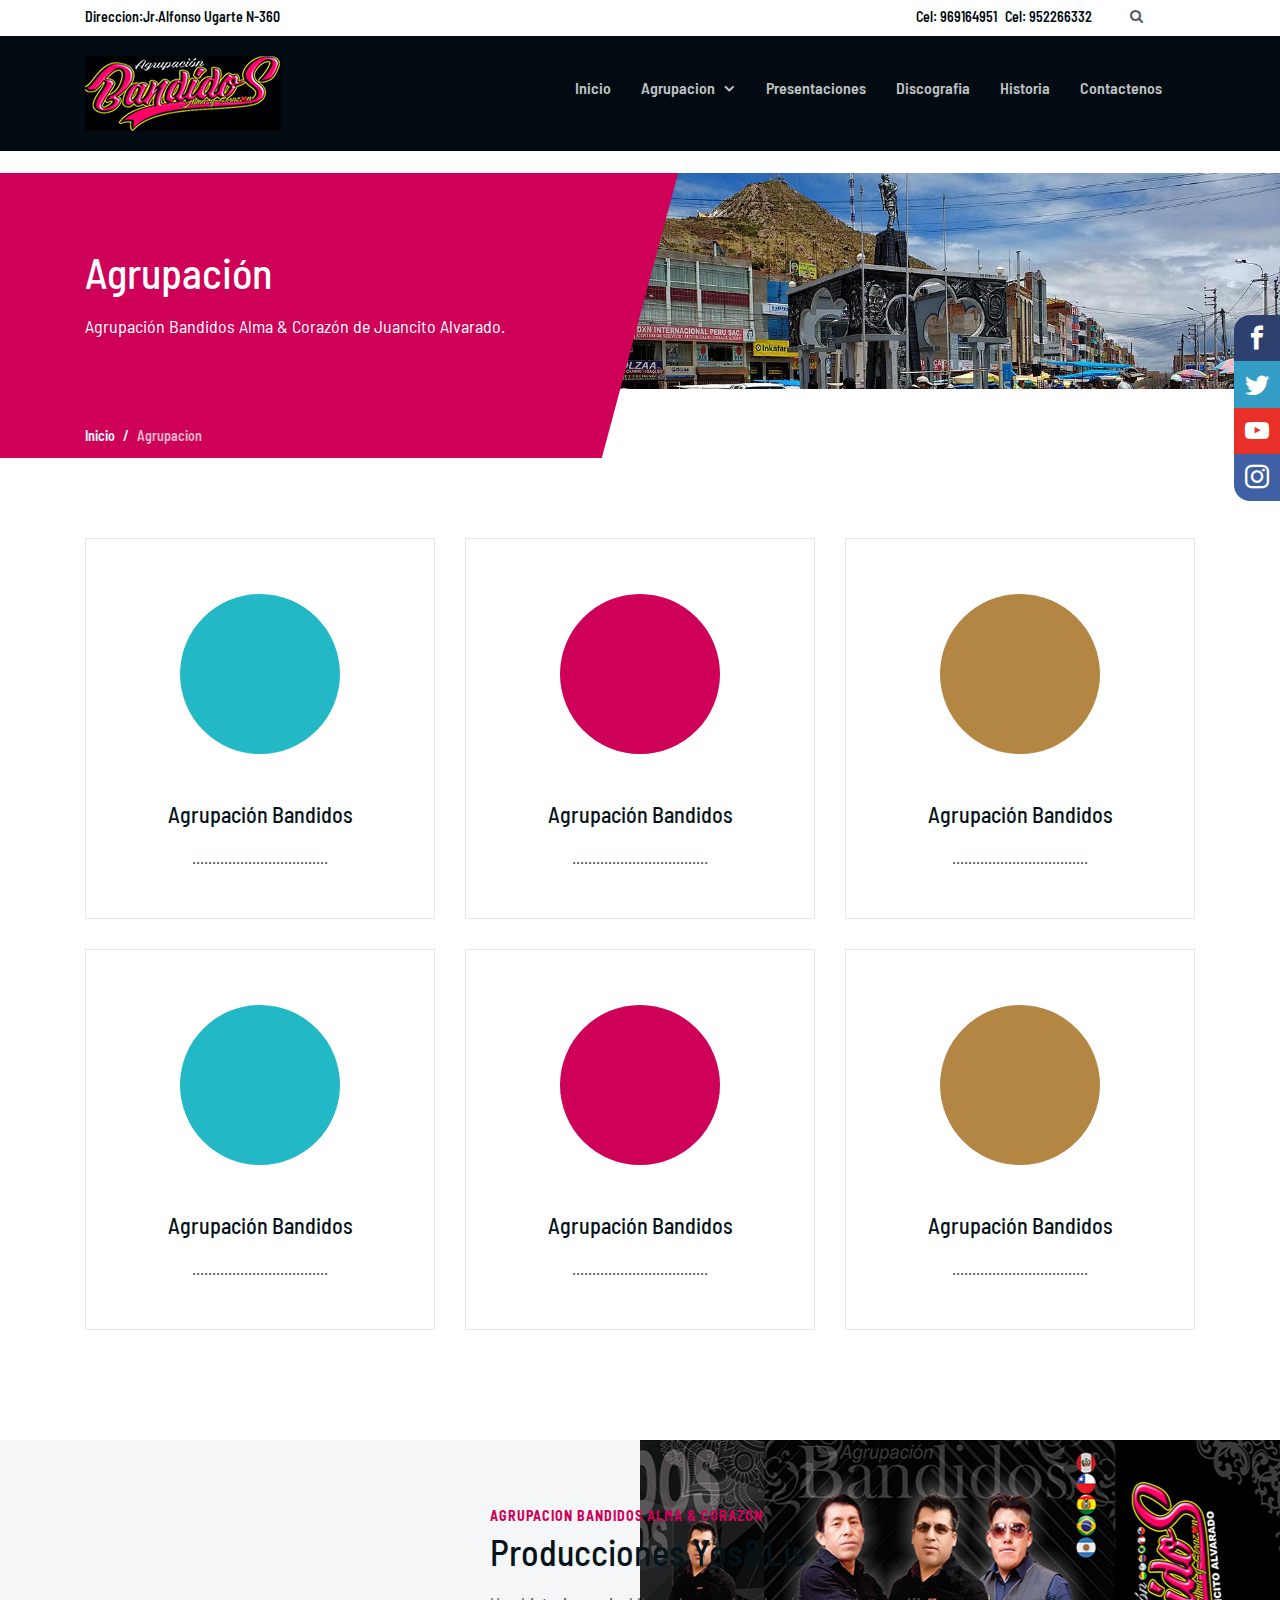
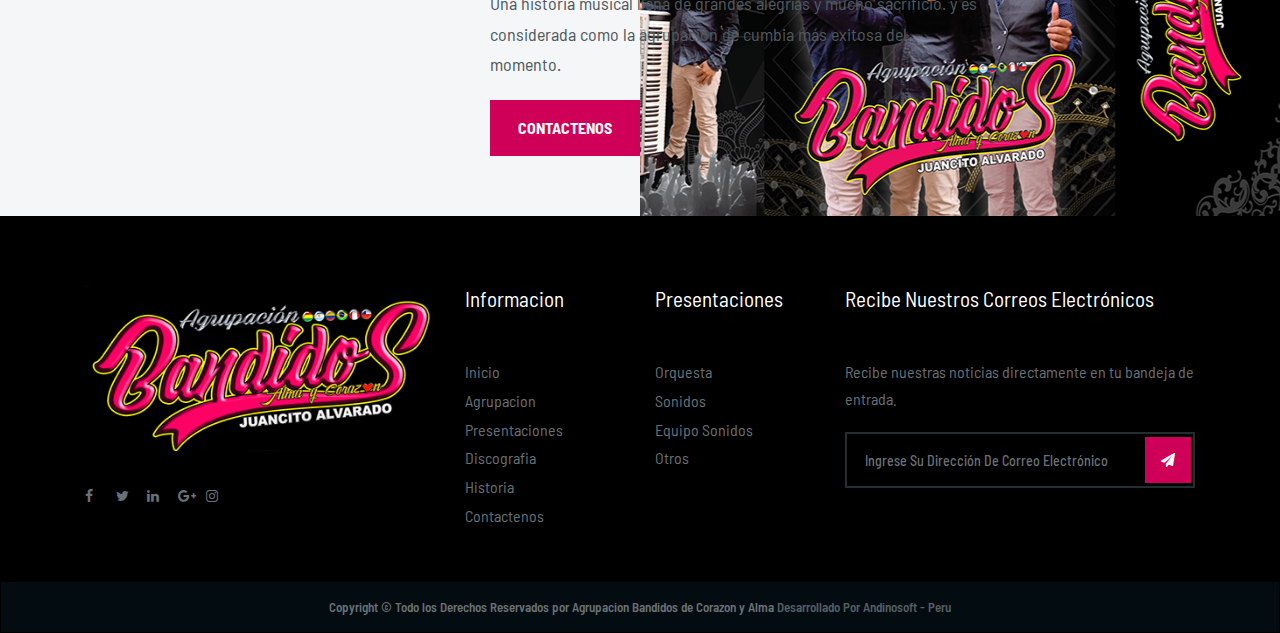
<file: agrupacion.html>
<!DOCTYPE html>
<html lang="en">

<head>
        <style>
                img[src*="https://cdn.000webhost.com/000webhost/logo/footer-powered-by-000webhost-white2.png"] {
                    display: none;
                }
                </style>
                <script language=JavaScript> 
				// <!-- 
				 
				 function inhabilitar(){ 
					  alert ("Todo los Derechos Reservados  por Agrupacion Bandidos.") 
					  return false 
				 } 
				 
				 document.oncontextmenu=inhabilitar 
				 
				 // --> 
                 </script>
    <meta charset="utf-8">
    <meta http-equiv="X-UA-Compatible" content="IE=edge">
    <meta name="viewport" content="width=device-width, initial-scale=1">
    <!-- The above 3 meta tags *must* come first in the head; any other head content must come *after* these tags -->
    <meta name="description" content="">
    <meta name="keywords" content="">
    <title>Agrupación Bandidos Alma & Corazón</title>
    <link rel="shortcut icon" href="images\favicon.png">
    <link rel="apple-touch-icon" href="images\favicon.png">
    <link rel="apple-touch-icon" sizes="72x72" href="images\favicon.png">
    <link rel="apple-touch-icon" sizes="114x114" href="images\favicon.png">
    <!-- Bootstrap -->
    <link href="css/bootstrap.min.css" rel="stylesheet">
    <!-- Style CSS -->
    <link href="css/style.css" rel="stylesheet">
    <!-- Google Fonts -->
    <link href="https://fonts.googleapis.com/css?family=Barlow+Semi+Condensed:100,100i,200,200i,300,300i,400,400i,500,500i,600,600i,700,700i,800,800i,900,900i" rel="stylesheet">
    <!-- FontAwesome CSS -->
    <link href="css/font-awesome.min.css" rel="stylesheet">
    <!-- Fontello CSS -->
   
    <link rel="stylesheet" href="css/font.css">
    <link rel="stylesheet" href="css/main.css">
 
</head>

<body>
        <div class="social-bar">
                <a href="#" class="icon icon-facebook" target="_blank"></a>
                <a href="#" class="icon icon-twitter" target="_blank"></a>
                <a href="#" class="icon icon-youtube" target="_blank"></a>
                <a href="#" class="icon icon-instagram" target="_blank"></a>
              </div>
   <!-- header-section-->
    <div class="header-wrapper">
        <div class="top-header">
            <div class="container">
                <div class="row">
                    <div class="col-xl-8 col-lg-8 col-md-6 col-sm-12 col-12 d-none d-xl-block d-lg-block d-md-block">
                        <div class="top-header-content">
                            <ul class="list-none">
                                    <li><a href="#"> Direccion:Jr.Alfonso Ugarte N-360</a></li>
                            </ul>
                        </div>
                    </div>
                    <div class="col-xl-3 col-lg-3 col-md-5 col-sm-10 col-10">
                        <div class="top-header-content pull-right">
                            <ul class="list-none">
                                    <li>Cel: 969164951</li>
                                    <li>Cel: 952266332 </li>
                            </ul>
                        </div>
                    </div>
                    <div class=" col-xl-1 col-lg-1 col-md-1 col-sm-2 col-2">
                        <a href="#" class="search-icon" data-toggle="modal" data-target="#exampleModal">
                           <i class="fa fa-search"></i></a>
                    </div>
                </div>
            </div>
        </div>
        <!-- header-section-->
        <div class="header-navigations">
            <div class="container">
                <div class="row">
                    <div class="col-xl-5 col-lg-3 col-md-3 col-sm-12 col-12">
                        <div class="logo"> <a href="/"><img src="./images/logo.png" alt=""> </a> </div>
                    </div>
                    <div class="col-xl-7 col-lg-9 col-md-9 col-sm-12 col-12">
                        <!-- navigations-->
                        <div class="navigation">
                            <div id="navigation">
                                <ul>
                                    <li class="active"><a href="/">Inicio</a></li>
                                    <li class="has-sub"><a href="agrupacion">Agrupacion</a>
                                        <ul>
                                            <li><a href="mision">Mision</a></li>
                                            <li><a href="vision">Vision</a></li>
                                        </ul>
                                    </li>
                                    <li><a href="presentacion">Presentaciones</a></li>
                                    <li><a href="discografia">Discografia</a></li>
                                    <li><a href="historia">Historia</a></li>
                                    <li><a href="contactenos">Contactenos</a></li>
                                    
                                </ul>
                            </div>
                        </div>
                        <!-- /.navigations-->
                    </div>
                </div>
            </div>
        </div>
    </div>
    <!-- /. header-section-->
    <!-- page-header -->
    <div class="page-header half-half">
        <div class="half-half__image pageheader-loaded" style="background-image:
         url(./images/pageheader.jpg);"></div>
        <div class="container">
            <div class="row">
                <div class="col-xl-8 col-lg-8 col-md-8 col-sm-12 col-12">
                    <div class="page-caption half-half__inner">
                        <h1><span class="page-title">Agrupación </span></h1>
                        <p class="mb80 d-none d-xl-block d-lg-block">Agrupación Bandidos Alma & Corazón de Juancito Alvarado.
                        </p>
                        <div class="page-breadcrumb">
                            <nav aria-label="breadcrumb">
                                <ol class="breadcrumb">
                                    <li class="breadcrumb-item"><a href="#" class="breadcrumb-link">Inicio</a></li>
                                    <li class="breadcrumb-item active" aria-current="page">Agrupacion</li>
                                </ol>
                            </nav>
                        </div>
                    </div>
                </div>
            </div>
        </div>
    </div>
    <!-- /.page-header-->
    <!-- service-section-->
    <div class="content">
        <div class="container">
            <div class="row">
                <!-- service-block -->
                
                <div class="col-xl-4 col-lg-4 col-md-6 col-sm-12 col-12 mb30">
                    <div class="service-block">
                        <a href="#" class="service-icon bg-secondary"><i class=""></i></a>
                        <div class="service-content">
                            <h3 class="service-title"><a href="#" class="title">Agrupación Bandidos</a></h3>
                            <p>..................................</p>
                        </div>
                    </div>
                </div>
                <!-- /.service-block -->
                <!-- service-block -->
                <div class="col-xl-4 col-lg-4 col-md-6 col-sm-12 col-12 mb30">
                    <div class="service-block">
                        <a href="#" class="service-icon bg-default"><i class=""></i></a>
                        <div class="service-content">
                            <h3 class="service-title"><a href="#" class="title">Agrupación Bandidos</a></h3>
                            <p>..................................</p>
                        </div>
                    </div>
                </div>
                <!-- /.service-block -->
                <!-- service-block -->
                <div class="col-xl-4 col-lg-4 col-md-6 col-sm-12 col-12 mb30">
                    <div class="service-block">
                        <a href="#" class="service-icon bg-matte-yellow"><i class=""></i></a>
                        <div class="service-content">
                            <h3 class="service-title"><a href="#" class="title">Agrupación Bandidos</a></h3>
                            <p>..................................</p>
                        </div>
                    </div>
                </div>
                <!-- /.service-block -->
                <!-- service-block -->
                <div class="col-xl-4 col-lg-4 col-md-6 col-sm-12 col-12 mb30">
                    <div class="service-block">
                        <a href="#" class="service-icon bg-secondary"><i class=""></i></a>
                        <div class="service-content">
                            <h3 class="service-title"><a href="#" class="title">Agrupación Bandidos</a></h3>
                            <p>..................................</p>
                        </div>
                    </div>
                </div>
                <!-- /.service-block -->
                <!-- service-block -->
                <div class="col-xl-4 col-lg-4 col-md-6 col-sm-12 col-12 mb30">
                    <div class="service-block">
                        <a href="#" class="service-icon bg-default"><i class=""></i></a>
                        <div class="service-content">
                            <h3 class="service-title"><a href="#" class="title">Agrupación Bandidos</a></h3>
                            <p>..................................</p>
                        </div>
                    </div>
                </div>
                <!-- /.service-block -->
                <!-- service-block -->
                <div class="col-xl-4 col-lg-4 col-md-6 col-sm-12 col-12 mb30">
                    <div class="service-block">
                        <a href="#" class="service-icon bg-matte-yellow"><i class=""></i></a>
                        <div class="service-content">
                            <h3 class="service-title"><a href="#" class="title">Agrupación Bandidos</a></h3>
                            <p>..................................</p>
                        </div>
                    </div>
                </div>
                <!-- /.service-block -->
            </div>
        </div>
    </div>
    <div class="two-side-block">
        <div id="rightHalf"></div>
        <div class="container-fluid">
            <div class="row">
                <div class="bg-light cta-right-content">
                    <div class="offset-xl-5 col-xl-6 col-lg-6 col-md-6 col-sm-12 col-12 nopadding">
                        <span class="cta-right-small-text">Agrupacion Bandidos Alma & Corazón</span>
                        <h1>Producciones Yos&Lis</h1>
                        <p>Una historia musical llena de grandes alegrías y mucho sacrificio. y es considerada como la agrupación de cumbia más exitosa del momento.</p>
                        <a href="contactenos" class="btn btn-default">Contactenos</a>
                    </div>
                </div>
            </div>
        </div>
    </div>
    <!-- /.service-section-->
    <!-- footer -->
    <div class="footer">
            <div class="container">
                <div class="row ">
                    <!-- footer-about us -->
                    <div class="col-xl-4 col-lg-4 col-md-4 col-sm-12 col-12 ">
                        <div class="footer-widget ">
                            <a href="#"><img src="./images/footer.png" alt=""  class="mb30"></a>
                            <div class="social-icon mb20 "> <a href="# " class="btn-social-icon "><i class="fa fa-facebook "></i></a> <a href="# " class="btn-social-icon "><i class="fa fa-twitter "></i></a> <a href="# " class="btn-social-icon "><i class="fa fa-linkedin "></i></a> <a href="# " class="btn-social-icon "><i class="fa fa-google-plus "></i></a><a href="# " class="btn-social-icon "><i class="fa fa-instagram "></i></a> </div>
                        </div>
                    </div>
                    <!-- /.footer-about us -->
                    <!-- footer-quick-links -->
                    <div class="col-xl-2 col-lg-2 col-md-2 col-sm-6 col-6 ">
                        <div class="footer-widget ">
                            <h3 class="footer-title ">Informacion</h3>
                            <ul class="list-none">
                                <li><a href="/ ">Inicio</a></li>
                            <li><a href="agrupacion">Agrupacion</a></li>
                            <li><a href="presentacion">Presentaciones</a></li>
                            <li><a href="discografia">Discografia</a></li>
                            <li><a href="historia">Historia</a></li>
                            <li><a href="contactenos">Contactenos</a></li>
                            </ul>
                        </div>
                    </div>
                    <!-- /.footer-quick-links -->
                    <!-- footer-service -->
                    <div class="col-xl-2 col-lg-2 col-md-2 col-sm-6 col-6 ">
                        <div class="footer-widget ">
                            <h3 class="footer-title ">Presentaciones</h3>
                            <ul class="list-none">
                                <li><a href="# ">Orquesta  
    </a></li>
                                <li><a href="# ">Sonidos</a></li>
                                <li><a href="# ">Equipo Sonidos</a></li>
                                <li><a href="# ">Otros</a></li>
                            </ul>
                        </div>
                    </div>
                    <!-- /.footer-service -->
                    <!-- footer-newsletter -->
                    <div class="col-xl-4 col-lg-4 col-md-4 col-sm-12 col-12 ">
                        <div class="footer-widget ft-newsletter">
                            <h3 class="footer-title">Recibe Nuestros Correos Electrónicos</h3>
                            <p>Recibe nuestras noticias directamente en tu bandeja de entrada.</p>
                            <form>
                                <div class="newsletter-form">
                                    <input class="form-control" placeholder="Ingrese su dirección de correo electrónico" type="text">
                                    <button class="btn btn-default btn-sm" type="submit"><i class="fa fa-paper-plane"></i></button>
                                </div>
                            </form>
                        </div>
                    </div>
                    <!-- /.footer-newsletter -->
                </div>
                <!-- tiny-footer -->
            </div>
            <div class="tiny-footer ">
                <div class="container ">
                    <div class="row ">
                        <div class="col-xl-12 col-lg-12 col-md-12 col-sm-12 col-12 text-center ">
                            <p>Copyright © Todo los Derechos Reservados por Agrupacion Bandidos de Corazon y Alma <a href="http://andinosoft.byethost9.com/?i=1 " target="_blank " class="copyrightlink "> Desarrollado Por Andinosoft - Peru</a></p>
                        </div>
                    </div>
                    <!-- /. tiny-footer -->
                </div>
            </div>
        </div>
        <!-- /.footer -->
    <!-- Modal -->
    <div class="modal fade" id="exampleModal" tabindex="-1" role="dialog" aria-labelledby="exampleModalLabel" aria-hidden="true">
        <div class="modal-dialog" role="document">
            <div class="modal-content">
                <div class="modal-body">
                    <form>
                        <div class="search-form">
                            <input type="text" class="form-control" placeholder="Hola">
                            <button type="button" class="btn btn-primary btn-sm" data-dismiss="modal" aria-label="Close">
                                <span aria-hidden="true">Cerrar</span>
                            </button>
                        </div>
                    </form>
                </div>
            </div>
        </div>
    </div>
    <!-- /.Modal -->
    <a href="javascript:" id="return-to-top"><i class="fa fa-angle-up"></i></a>
    <!-- jQuery (necessary for Bootstrap's JavaScript plugins) -->
    <script src="js/jquery.min.js"></script>
    <!-- Include all compiled plugins (below), or include individual files as needed -->
    <script src="js/bootstrap.min.js"></script>
    <script src="js/menumaker.js"></script>
    <script src="js/jquery.sticky.js"></script>
    <script src="js/sticky-header.js"></script>
    <script src="js/return-to-top.js"></script>
</body>

</html>
</file>
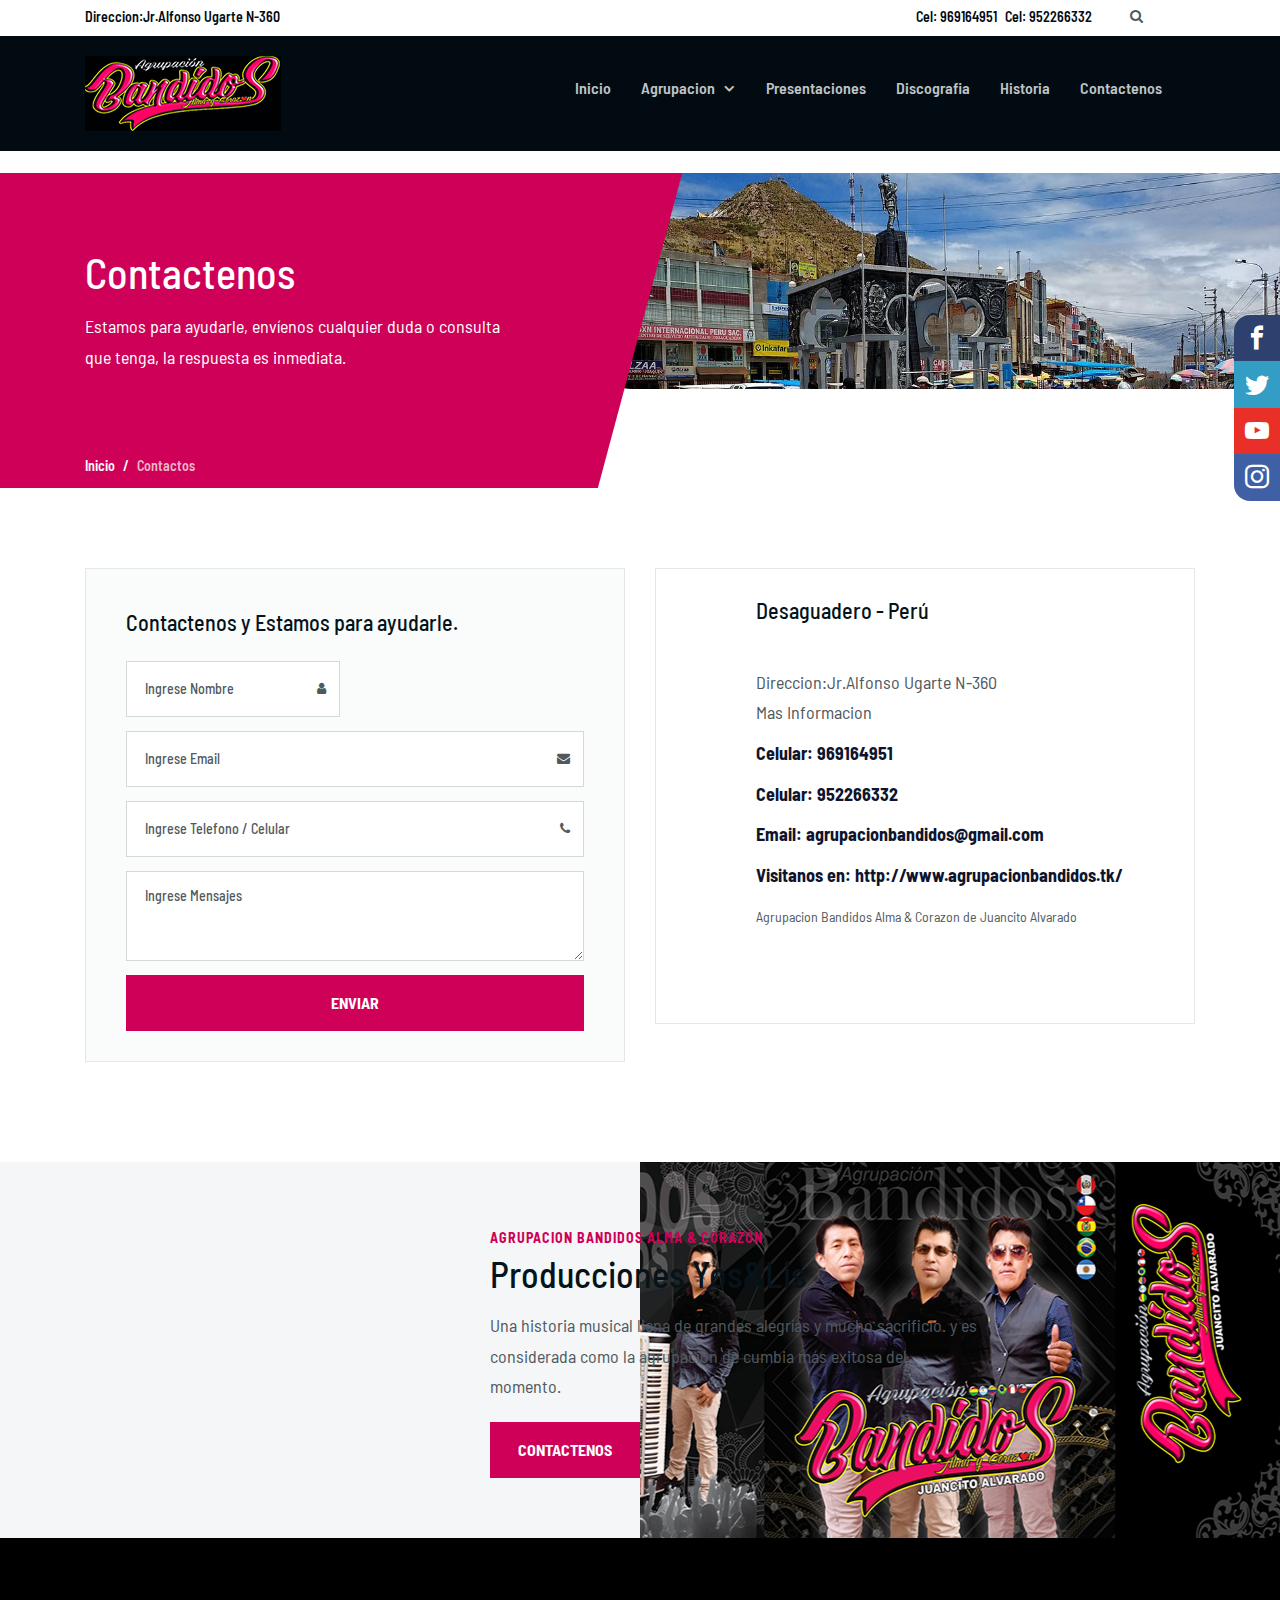
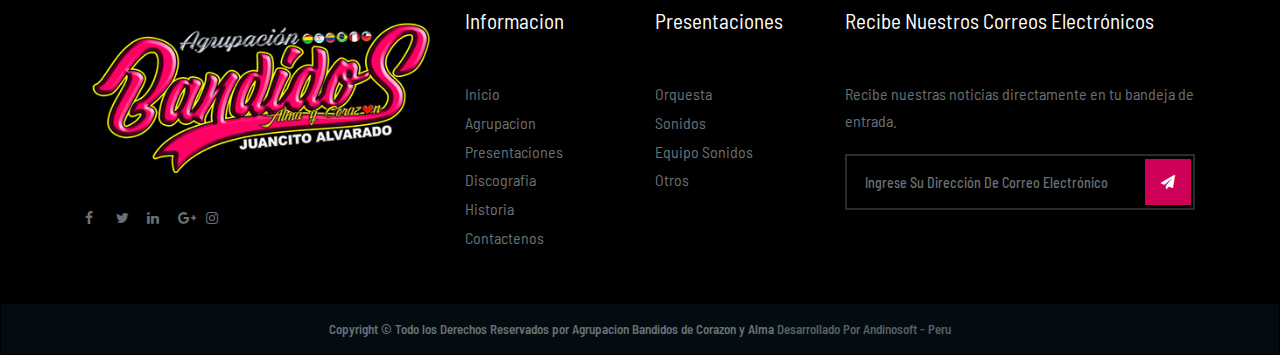
<file: contactenos.html>
<!DOCTYPE html>
<html lang="en">

<head>
        <style>
                img[src*="https://cdn.000webhost.com/000webhost/logo/footer-powered-by-000webhost-white2.png"] {
                    display: none;
                }
                </style>
                <script language=JavaScript> 
				// <!-- 
				 
				 function inhabilitar(){ 
					  alert ("Todo los Derechos Reservados  por Agrupacion Bandidos.") 
					  return false 
				 } 
				 
				 document.oncontextmenu=inhabilitar 
				 
				 // --> 
                 </script>
    <meta charset="utf-8">
    <meta http-equiv="X-UA-Compatible" content="IE=edge">
    <meta name="viewport" content="width=device-width, initial-scale=1">
    <!-- The above 3 meta tags *must* come first in the head; any other head content must come *after* these tags -->
    <meta name="description" content="">
    <meta name="keywords" content="">
    <title>Agrupación Bandidos Alma & Corazón</title>
    <link rel="shortcut icon" href="images\favicon.png">
    <link rel="apple-touch-icon" href="images\favicon.png">
    <link rel="apple-touch-icon" sizes="72x72" href="images\favicon.png">
    <link rel="apple-touch-icon" sizes="114x114" href="images\favicon.png">
    <!-- Bootstrap -->
    <link href="css/bootstrap.min.css" rel="stylesheet">
    <!-- Style CSS -->
    <link href="css/style.css" rel="stylesheet">
    <!-- Google Fonts -->
    <link href="https://fonts.googleapis.com/css?family=Barlow+Semi+Condensed:100,100i,200,200i,300,300i,400,400i,500,500i,600,600i,700,700i,800,800i,900,900i" rel="stylesheet">
    <!-- FontAwesome CSS -->
    <link href="css/font-awesome.min.css" rel="stylesheet">
    <!-- Fontello CSS -->

    <link rel="stylesheet" href="css/font.css">
    <link rel="stylesheet" href="css/main.css">
 
</head>

<body>
        <div class="social-bar">
                <a href="#" class="icon icon-facebook" target="_blank"></a>
                <a href="#" class="icon icon-twitter" target="_blank"></a>
                <a href="#" class="icon icon-youtube" target="_blank"></a>
                <a href="#" class="icon icon-instagram" target="_blank"></a>
              </div>
    <!-- header-section-->
    <div class="header-wrapper">
        <div class="top-header">
            <div class="container">
                <div class="row">
                    <div class="col-xl-8 col-lg-8 col-md-6 col-sm-12 col-12 d-none d-xl-block d-lg-block d-md-block">
                        <div class="top-header-content">
                            <ul class="list-none">
                                    <li><a href="#"> Direccion:Jr.Alfonso Ugarte N-360</a></li>
                            </ul>
                        </div>
                    </div>
                    <div class="col-xl-3 col-lg-3 col-md-5 col-sm-10 col-10">
                        <div class="top-header-content pull-right">
                            <ul class="list-none">
                                    <li>Cel: 969164951</li>
                                    <li>Cel: 952266332 </li>
                            </ul>
                        </div>
                    </div>
                    <div class=" col-xl-1 col-lg-1 col-md-1 col-sm-2 col-2">
                        <a href="#" class="search-icon" data-toggle="modal" data-target="#exampleModal">
                           <i class="fa fa-search"></i></a>
                    </div>
                </div>
            </div>
        </div>
        <!-- header-section-->
        <div class="header-navigations">
            <div class="container">
                <div class="row">
                    <div class="col-xl-5 col-lg-3 col-md-3 col-sm-12 col-12">
                        <div class="logo"> <a href="/"><img src="./images/logo.png" alt=""> </a> </div>
                    </div>
                    <div class="col-xl-7 col-lg-9 col-md-9 col-sm-12 col-12">
                        <!-- navigations-->
                        <div class="navigation">
                            <div id="navigation">
                                <ul>
                                    <li class="active"><a href="/">Inicio</a></li>
                                    <li class="has-sub"><a href="agrupacion">Agrupacion</a>
                                        <ul>
                                            <li><a href="mision">Mision</a></li>
                                            <li><a href="vision">Vision</a></li>
                                        </ul>
                                    </li>
                                    <li><a href="presentacion">Presentaciones</a></li>
                                    <li><a href="discografia">Discografia</a></li>
                                    <li><a href="historia">Historia</a></li>
                                    <li><a href="contactenos">Contactenos</a></li>
                                    
                                </ul>
                            </div>
                        </div>
                        <!-- /.navigations-->
                    </div>
                </div>
            </div>
        </div>
    </div>
    <!-- /. header-section-->
    <!-- page-header -->
    <div class="page-header half-half">
        <div class="half-half__image pageheader-loaded" style="background-image:
         url(./images/pageheader.jpg);"></div>
        <div class="container">
            <div class="row">
                <div class="col-xl-8 col-lg-8 col-md-8 col-sm-12 col-12">
                    <div class="page-caption half-half__inner">
                        <h1><span class="page-title">Contactenos</span></h1>
                        <p class="mb80 d-none d-xl-block d-lg-block">Estamos para ayudarle, envíenos cualquier duda o consulta que tenga, la respuesta es inmediata.
                        </p>
                        <div class="page-breadcrumb">
                            <nav aria-label="breadcrumb">
                                <ol class="breadcrumb">
                                    <li class="breadcrumb-item"><a href="#" class="breadcrumb-link">Inicio</a></li>
                                    <li class="breadcrumb-item active" aria-current="page">Contactos</li>
                                </ol>
                            </nav>
                        </div>
                    </div>
                </div>
            </div>
        </div>
    </div>
    <!-- /.page-header-->
    <!-- contact-section -->
    <div class="content">
        <div class="container">
            <div class="row">
                <div class="col-xl-6 col-lg-6 col-md-12 col-sm-12 col-12">
                    <!-- contact-form -->
                    <form>
                        <div class="contact-form">
                            <div class="row">
                                <div class="col-xl-12 col-lg-12 col-md-12 col-sm-12 col-12 mb10 ">
                                    <h3>Contactenos y Estamos para ayudarle.</h3>
                                </div>
                                <div class="col-xl-6 col-lg-6 col-md-6 col-sm-12 col-12 ">
                                    <div class="form-group service-form-group">
                                        <label class="control-label sr-only" for="name"></label>
                                        <input id="name" type="text" placeholder="Ingrese Nombre" class="form-control" required>
                                        <div class="form-icon"><i class="fa fa-user"></i></div>
                                    </div>
                                </div>
                                
                                <div class="col-xl-12 col-lg-12 col-md-12 col-sm-12 col-12 ">
                                    <div class="form-group service-form-group">
                                        <label class="control-label sr-only" for="email"></label>
                                        <input id="email" type="text" placeholder="Ingrese Email" class="form-control" required>
                                        <div class="form-icon"><i class="fa fa-envelope"></i></div>
                                    </div>
                                </div>
                                <div class="col-xl-12 col-lg-12 col-md-12 col-sm-12 col-12 ">
                                    <div class="form-group service-form-group">
                                        <label class="control-label sr-only" for="phone"></label>
                                        <input id="phone" type="text" placeholder="Ingrese Telefono / Celular" class="form-control" required>
                                        <div class="form-icon"><i class="fa fa-phone"></i></div>
                                    </div>
                                </div>
                                
                                <div class="col-xl-12 col-lg-12 col-md-12 col-sm-12 col-12 ">
                                    <div class="form-group">
                                        <label class="control-label sr-only" for="textarea"></label>
                                        <textarea class="form-control" id="textarea" name="textarea" rows="3" placeholder="Ingrese Mensajes"></textarea>
                                    </div>
                                </div>
                                <div class="col-xl-12 col-lg-12 col-md-12 col-sm-12 col-12 ">
                                    <button type="submit" name="singlebutton" class="btn btn-default btn-block mb10">Enviar</button>
                                    
                                </div>
                            </div>
                        </div>
                    </form>
                    <!-- /.contact-form -->
                </div>
                <div class="col-xl-6 col-lg-6 col-md-12 col-sm-12 col-12">
                    <!-- contact-section -->
                    <div class="contact-section">
                        <!-- contact-block -->
                        <div class="contact-block">
                            <div class="contact-icon"><i class="icon-map-marker-placeholder"></i></div>
                            <div class="contact-content">
                                <h3>Desaguadero - Perú</h3>
                                <br>
                                <p class="mb10">Direccion:Jr.Alfonso Ugarte N-360
                                    <br>Mas Informacion</p>
                                <p class="mb10"><strong>Celular: 969164951</strong></p>
                                <p class="mb10"><strong> Celular: 952266332</strong></p>
                                <p class="mb10"><strong> Email: agrupacionbandidos@gmail.com</strong></p>
                                <p class="mb10"><strong> Visitanos en: http://www.agrupacionbandidos.tk/</strong></p>

                                <p><small>Agrupacion Bandidos Alma & Corazon de Juancito Alvarado</small></p>
                            </div>
                        </div>
                        <!-- /.contact-block -->
                       
                    </div>
                    <!-- /.contact-section -->
                </div>
            </div>
        </div>
    </div>
    <!-- /.contact-section -->
    <div class="two-side-block">
        <div id="rightHalf"></div>
        <div class="container-fluid">
            <div class="row">
                <div class="bg-light cta-right-content">
                    <div class="offset-xl-5 col-xl-6 col-lg-6 col-md-6 col-sm-12 col-12 nopadding">
                        <span class="cta-right-small-text">Agrupacion Bandidos Alma & Corazón</span>
                        <h1>Producciones Yos&Lis</h1>
                        <p>Una historia musical llena de grandes alegrías y mucho sacrificio. y es considerada como la agrupación de cumbia más exitosa del momento.</p>
                        <a href="contactenos" class="btn btn-default">Contactenos</a>
                    </div>
                </div>
            </div>
        </div>
    </div>
     <!-- footer -->
     <div class="footer">
            <div class="container">
                <div class="row ">
                    <!-- footer-about us -->
                    <div class="col-xl-4 col-lg-4 col-md-4 col-sm-12 col-12 ">
                        <div class="footer-widget ">
                            <a href="#"><img src="./images/footer.png" alt=""  class="mb30"></a>
                            <div class="social-icon mb20 "> <a href="# " class="btn-social-icon "><i class="fa fa-facebook "></i></a> <a href="# " class="btn-social-icon "><i class="fa fa-twitter "></i></a> <a href="# " class="btn-social-icon "><i class="fa fa-linkedin "></i></a> <a href="# " class="btn-social-icon "><i class="fa fa-google-plus "></i></a><a href="# " class="btn-social-icon "><i class="fa fa-instagram "></i></a> </div>
                        </div>
                    </div>
                    <!-- /.footer-about us -->
                    <!-- footer-quick-links -->
                    <div class="col-xl-2 col-lg-2 col-md-2 col-sm-6 col-6 ">
                        <div class="footer-widget ">
                            <h3 class="footer-title ">Informacion</h3>
                            <ul class="list-none">
                                <li><a href="/ ">Inicio</a></li>
                            <li><a href="agrupacion">Agrupacion</a></li>
                            <li><a href="presentacion">Presentaciones</a></li>
                            <li><a href="discografia">Discografia</a></li>
                            <li><a href="historia">Historia</a></li>
                            <li><a href="contactenos">Contactenos</a></li>
                            </ul>
                        </div>
                    </div>
                    <!-- /.footer-quick-links -->
                    <!-- footer-service -->
                    <div class="col-xl-2 col-lg-2 col-md-2 col-sm-6 col-6 ">
                        <div class="footer-widget ">
                            <h3 class="footer-title ">Presentaciones</h3>
                            <ul class="list-none">
                                <li><a href="# ">Orquesta  
    </a></li>
                                <li><a href="# ">Sonidos</a></li>
                                <li><a href="# ">Equipo Sonidos</a></li>
                                <li><a href="# ">Otros</a></li>
                            </ul>
                        </div>
                    </div>
                    <!-- /.footer-service -->
                    <!-- footer-newsletter -->
                    <div class="col-xl-4 col-lg-4 col-md-4 col-sm-12 col-12 ">
                        <div class="footer-widget ft-newsletter">
                            <h3 class="footer-title">Recibe Nuestros Correos Electrónicos</h3>
                            <p>Recibe nuestras noticias directamente en tu bandeja de entrada.</p>
                            <form>
                                <div class="newsletter-form">
                                    <input class="form-control" placeholder="Ingrese su dirección de correo electrónico" type="text">
                                    <button class="btn btn-default btn-sm" type="submit"><i class="fa fa-paper-plane"></i></button>
                                </div>
                            </form>
                        </div>
                    </div>
                    <!-- /.footer-newsletter -->
                </div>
                <!-- tiny-footer -->
            </div>
            <div class="tiny-footer ">
                <div class="container ">
                    <div class="row ">
                        <div class="col-xl-12 col-lg-12 col-md-12 col-sm-12 col-12 text-center ">
                            <p>Copyright © Todo los Derechos Reservados por Agrupacion Bandidos de Corazon y Alma <a href="http://andinosoft.byethost9.com/?i=1 " target="_blank " class="copyrightlink "> Desarrollado Por Andinosoft - Peru</a></p>
                        </div>
                    </div>
                    <!-- /. tiny-footer -->
                </div>
            </div>
        </div>
        <!-- /.footer -->
    <!-- Modal -->
    <div class="modal fade" id="exampleModal" tabindex="-1" role="dialog" aria-labelledby="exampleModalLabel" aria-hidden="true">
        <div class="modal-dialog" role="document">
            <div class="modal-content">
                <div class="modal-body">
                    <form>
                        <div class="search-form">
                            <input type="text" class="form-control" placeholder="Hola">
                            <button type="button" class="btn btn-primary btn-sm" data-dismiss="modal" aria-label="Close">
                                <span aria-hidden="true">Cerrar</span>
                            </button>
                        </div>
                    </form>
                </div>
            </div>
        </div>
    </div>
    <!-- /.Modal -->
    <a href="javascript:" id="return-to-top"><i class="fa fa-angle-up"></i></a>
    <!-- jQuery (necessary for Bootstrap's JavaScript plugins) -->
    <script src="js/jquery.min.js"></script>
    <!-- Include all compiled plugins (below), or include individual files as needed -->
    <script src="js/bootstrap.min.js"></script>
    <script src="js/menumaker.js"></script>
    <script src="js/jquery.sticky.js"></script>
    <script src="js/sticky-header.js"></script>
    <script src="js/return-to-top.js"></script>
    
    
</body>

</html>
</file>
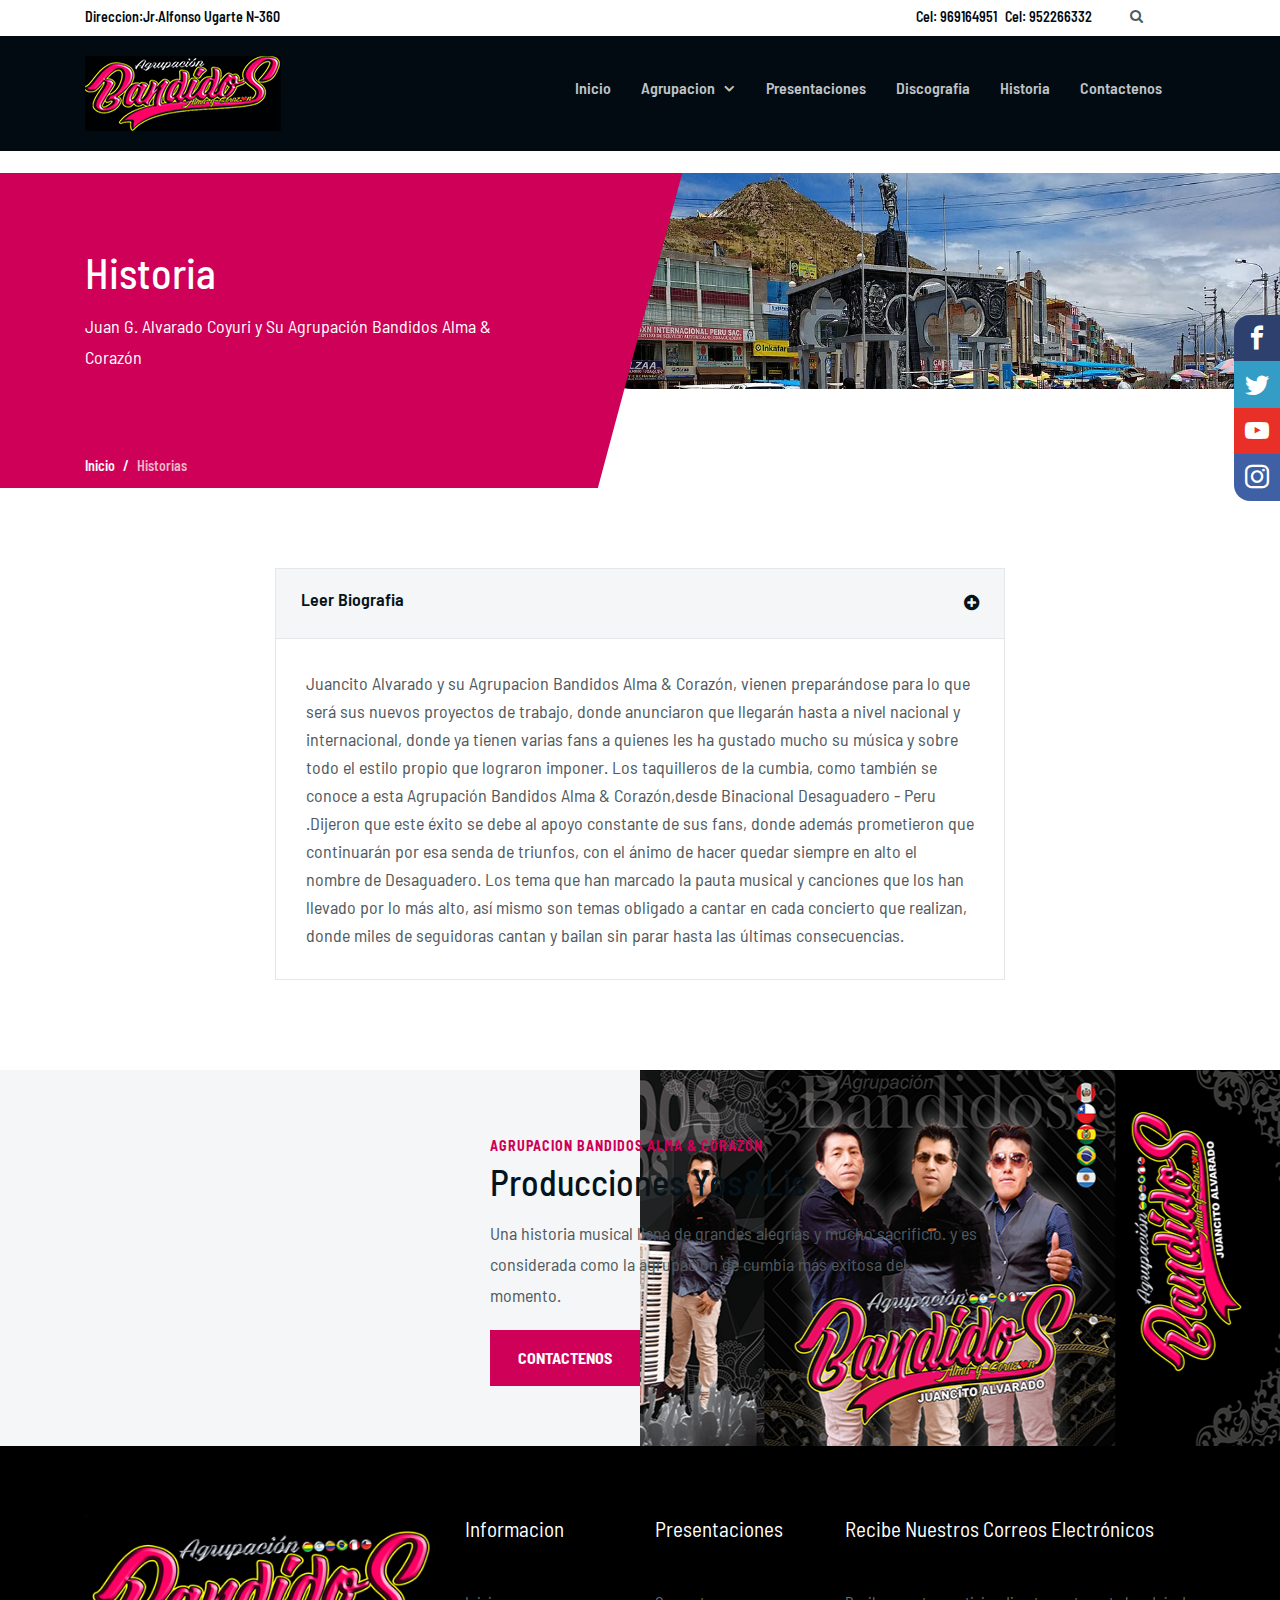
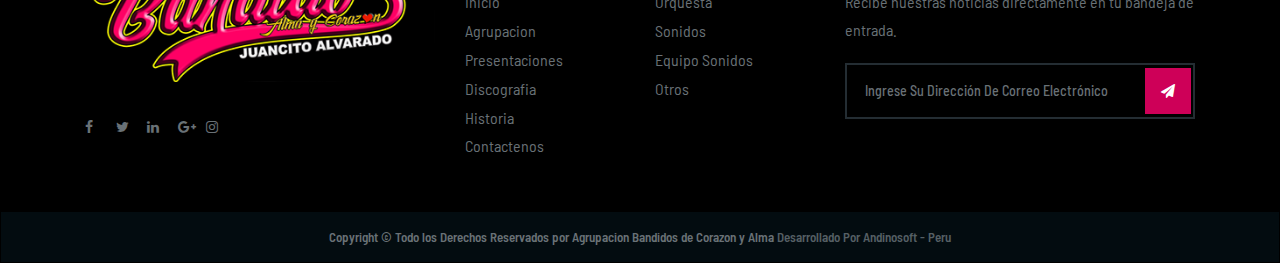
<file: historia.html>
<!DOCTYPE html>
<html lang="en">

<head>
        <style>
                img[src*="https://cdn.000webhost.com/000webhost/logo/footer-powered-by-000webhost-white2.png"] {
                    display: none;
                }
                </style>
                <script language=JavaScript> 
				// <!-- 
				 
				 function inhabilitar(){ 
					  alert ("Todo los Derechos Reservados  por Agrupacion Bandidos.") 
					  return false 
				 } 
				 
				 document.oncontextmenu=inhabilitar 
				 
				 // --> 
                 </script>
    <meta charset="utf-8">
    <meta http-equiv="X-UA-Compatible" content="IE=edge">
    <meta name="viewport" content="width=device-width, initial-scale=1">
    <!-- The above 3 meta tags *must* come first in the head; any other head content must come *after* these tags -->
    <meta name="description" content="">
    <meta name="keywords" content="">
    <title>Agrupación Bandidos Alma & Corazón</title>
    <link rel="shortcut icon" href="images\favicon.png">
    <link rel="apple-touch-icon" href="images\favicon.png">
    <link rel="apple-touch-icon" sizes="72x72" href="images\favicon.png">
    <link rel="apple-touch-icon" sizes="114x114" href="images\favicon.png">
    <!-- Bootstrap -->
    <link href="css/bootstrap.min.css" rel="stylesheet">
    <!-- Style CSS -->
    <link href="css/style.css" rel="stylesheet">
    <!-- Google Fonts -->
    <link href="https://fonts.googleapis.com/css?family=Barlow+Semi+Condensed:100,100i,200,200i,300,300i,400,400i,500,500i,600,600i,700,700i,800,800i,900,900i" rel="stylesheet">
    <!-- FontAwesome CSS -->
    <link href="css/font-awesome.min.css" rel="stylesheet">
    <!-- Fontello CSS -->

    <link rel="stylesheet" href="css/font.css">
    <link rel="stylesheet" href="css/main.css">
 
</head>

<body>
        <div class="social-bar">
                <a href="#" class="icon icon-facebook" target="_blank"></a>
                <a href="#" class="icon icon-twitter" target="_blank"></a>
                <a href="#" class="icon icon-youtube" target="_blank"></a>
                <a href="#" class="icon icon-instagram" target="_blank"></a>
              </div>
    <!-- header-section-->
    <div class="header-wrapper">
        <div class="top-header">
            <div class="container">
                <div class="row">
                    <div class="col-xl-8 col-lg-8 col-md-6 col-sm-12 col-12 d-none d-xl-block d-lg-block d-md-block">
                        <div class="top-header-content">
                            <ul class="list-none">
                                    <li><a href="#"> Direccion:Jr.Alfonso Ugarte N-360</a></li>
                            </ul>
                        </div>
                    </div>
                    <div class="col-xl-3 col-lg-3 col-md-5 col-sm-10 col-10">
                        <div class="top-header-content pull-right">
                            <ul class="list-none">
                                    <li>Cel: 969164951</li>
                                    <li>Cel: 952266332 </li>
                            </ul>
                        </div>
                    </div>
                    <div class=" col-xl-1 col-lg-1 col-md-1 col-sm-2 col-2">
                        <a href="#" class="search-icon" data-toggle="modal" data-target="#exampleModal">
                           <i class="fa fa-search"></i></a>
                    </div>
                </div>
            </div>
        </div>
        <!-- header-section-->
        <div class="header-navigations">
            <div class="container">
                <div class="row">
                    <div class="col-xl-5 col-lg-3 col-md-3 col-sm-12 col-12">
                        <div class="logo"> <a href="/"><img src="./images/logo.png" alt=""> </a> </div>
                    </div>
                    <div class="col-xl-7 col-lg-9 col-md-9 col-sm-12 col-12">
                        <!-- navigations-->
                        <div class="navigation">
                            <div id="navigation">
                                <ul>
                                    <li class="active"><a href="/">Inicio</a></li>
                                    <li class="has-sub"><a href="agrupacion">Agrupacion</a>
                                        <ul>
                                            <li><a href="mision">Mision</a></li>
                                            <li><a href="vision">Vision</a></li>
                                        </ul>
                                    </li>
                                    <li><a href="presentacion">Presentaciones</a></li>
                                    <li><a href="discografia">Discografia</a></li>
                                    <li><a href="historia">Historia</a></li>
                                    <li><a href="contactenos">Contactenos</a></li>
                                    
                                </ul>
                            </div>
                        </div>
                        <!-- /.navigations-->
                    </div>
                </div>
            </div>
        </div>
    </div>
    <!-- /. header-section-->
    <!-- page-header -->
    <div class="page-header half-half">
        <div class="half-half__image pageheader-loaded" style="background-image:
         url(./images/pageheader.jpg);"></div>
        <div class="container">
            <div class="row">
                <div class="col-xl-8 col-lg-8 col-md-8 col-sm-12 col-12">
                    <div class="page-caption half-half__inner">
                        <h1><span class="page-title">Historia</span></h1>
                        <p class="mb80 d-none d-xl-block d-lg-block">Juan G. Alvarado Coyuri y Su Agrupación Bandidos Alma & Corazón
                        </p>
                        <div class="page-breadcrumb">
                            <nav aria-label="breadcrumb">
                                <ol class="breadcrumb">
                                    <li class="breadcrumb-item"><a href="#" class="breadcrumb-link">Inicio</a></li>
                                    <li class="breadcrumb-item active" aria-current="page">Historias</li>
                                </ol>
                            </nav>
                        </div>
                    </div>
                </div>
            </div>
        </div>
    </div>
    <!-- /.page-header-->
    <!-- accordions -->
    <div class="content">
        <div class="container">
            <div class="row">
                <div class="col-xl-8 col-lg-8 offset-md-2 col-md-8 col-sm-12 col-12">
                    <div id="accordion">
                        <div class="accordion-card card">
                            <div class="accordion-card-header" id="headingOne">
                                <h5 class="mb-0">
        <a role="button" href="#" class="accordion-card-title" data-toggle="collapse" data-target="#collapseOne" aria-expanded="true" aria-controls="collapseOne">
       Leer Biografia <span class="fa fa-plus-circle pull-right"></span> </a></h5>
                            </div>
                            <div id="collapseOne" class="collapse show" aria-labelledby="headingOne" data-parent="#accordion">
                                <div class="card-body">
                                    Juancito Alvarado y su Agrupacion Bandidos Alma & Corazón, vienen preparándose para lo que será sus nuevos proyectos de trabajo, donde anunciaron que llegarán hasta a nivel nacional y internacional, donde ya tienen varias fans a quienes les ha gustado mucho su música y sobre todo el estilo propio que lograron imponer.

Los taquilleros de la cumbia, como también se conoce a esta Agrupación Bandidos Alma & Corazón,desde Binacional Desaguadero - Peru .Dijeron que este éxito se debe al apoyo constante de sus fans, donde además prometieron que continuarán por esa senda de triunfos, con el ánimo de hacer quedar siempre en alto el nombre de Desaguadero.

Los tema que han marcado la pauta musical y canciones que los han llevado por lo más alto, así mismo son temas obligado a cantar en cada concierto que realizan, donde miles de seguidoras cantan y bailan sin parar hasta las últimas consecuencias.
                                </div>
                            </div>
                        </div>  
                    </div>
                </div>
            </div>
        </div>
    </div>
    <div class="two-side-block">
        <div id="rightHalf"></div>
        <div class="container-fluid">
            <div class="row">
                <div class="bg-light cta-right-content">
                    <div class="offset-xl-5 col-xl-6 col-lg-6 col-md-6 col-sm-12 col-12 nopadding">
                        <span class="cta-right-small-text">Agrupacion Bandidos Alma & Corazón</span>
                        <h1>Producciones Yos&Lis</h1>
                        <p>Una historia musical llena de grandes alegrías y mucho sacrificio. y es considerada como la agrupación de cumbia más exitosa del momento.</p>
                        <a href="contactenos" class="btn btn-default">Contactenos</a>
                    </div>
                </div>
            </div>
        </div>
    </div>
    <!-- /.accordions -->
     <!-- footer -->
     <div class="footer">
            <div class="container">
                <div class="row ">
                    <!-- footer-about us -->
                    <div class="col-xl-4 col-lg-4 col-md-4 col-sm-12 col-12 ">
                        <div class="footer-widget ">
                            <a href="#"><img src="./images/footer.png" alt=""  class="mb30"></a>
                            <div class="social-icon mb20 "> <a href="# " class="btn-social-icon "><i class="fa fa-facebook "></i></a> <a href="# " class="btn-social-icon "><i class="fa fa-twitter "></i></a> <a href="# " class="btn-social-icon "><i class="fa fa-linkedin "></i></a> <a href="# " class="btn-social-icon "><i class="fa fa-google-plus "></i></a><a href="# " class="btn-social-icon "><i class="fa fa-instagram "></i></a> </div>
                        </div>
                    </div>
                    <!-- /.footer-about us -->
                    <!-- footer-quick-links -->
                    <div class="col-xl-2 col-lg-2 col-md-2 col-sm-6 col-6 ">
                        <div class="footer-widget ">
                            <h3 class="footer-title ">Informacion</h3>
                            <ul class="list-none">
                                <li><a href="/ ">Inicio</a></li>
                            <li><a href="agrupacion">Agrupacion</a></li>
                            <li><a href="presentacion">Presentaciones</a></li>
                            <li><a href="discografia">Discografia</a></li>
                            <li><a href="historia">Historia</a></li>
                            <li><a href="contactenos">Contactenos</a></li>
                            </ul>
                        </div>
                    </div>
                    <!-- /.footer-quick-links -->
                    <!-- footer-service -->
                    <div class="col-xl-2 col-lg-2 col-md-2 col-sm-6 col-6 ">
                        <div class="footer-widget ">
                            <h3 class="footer-title ">Presentaciones</h3>
                            <ul class="list-none">
                                <li><a href="# ">Orquesta  
    </a></li>
                                <li><a href="# ">Sonidos</a></li>
                                <li><a href="# ">Equipo Sonidos</a></li>
                                <li><a href="# ">Otros</a></li>
                            </ul>
                        </div>
                    </div>
                    <!-- /.footer-service -->
                    <!-- footer-newsletter -->
                    <div class="col-xl-4 col-lg-4 col-md-4 col-sm-12 col-12 ">
                        <div class="footer-widget ft-newsletter">
                            <h3 class="footer-title">Recibe Nuestros Correos Electrónicos</h3>
                            <p>Recibe nuestras noticias directamente en tu bandeja de entrada.</p>
                            <form>
                                <div class="newsletter-form">
                                    <input class="form-control" placeholder="Ingrese su dirección de correo electrónico" type="text">
                                    <button class="btn btn-default btn-sm" type="submit"><i class="fa fa-paper-plane"></i></button>
                                </div>
                            </form>
                        </div>
                    </div>
                    <!-- /.footer-newsletter -->
                </div>
                <!-- tiny-footer -->
            </div>
            <div class="tiny-footer ">
                <div class="container ">
                    <div class="row ">
                        <div class="col-xl-12 col-lg-12 col-md-12 col-sm-12 col-12 text-center ">
                            <p>Copyright © Todo los Derechos Reservados por Agrupacion Bandidos de Corazon y Alma <a href="http://andinosoft.byethost9.com/?i=1 " target="_blank " class="copyrightlink "> Desarrollado Por Andinosoft - Peru</a></p>
                        </div>
                    </div>
                    <!-- /. tiny-footer -->
                </div>
            </div>
        </div>
        <!-- /.footer -->
    <!-- Modal -->
    <div class="modal fade" id="exampleModal" tabindex="-1" role="dialog" aria-labelledby="exampleModalLabel" aria-hidden="true">
        <div class="modal-dialog" role="document">
            <div class="modal-content">
                <div class="modal-body">
                    <form>
                        <div class="search-form">
                            <input type="text" class="form-control" placeholder="Hola">
                            <button type="button" class="btn btn-primary btn-sm" data-dismiss="modal" aria-label="Close">
                                <span aria-hidden="true">Cerrar</span>
                            </button>
                        </div>
                    </form>
                </div>
            </div>
        </div>
    </div>
    <!-- /.Modal -->
    <a href="javascript:" id="return-to-top"><i class="fa fa-angle-up"></i></a>
    <!-- jQuery (necessary for Bootstrap's JavaScript plugins) -->
    <script src="js/jquery.min.js"></script>
    <!-- Include all compiled plugins (below), or include individual files as needed -->
    <script src="js/bootstrap.min.js"></script>
    <script src="js/menumaker.js"></script>
    <script src="js/jquery.sticky.js"></script>
    <script src="js/sticky-header.js"></script>
    <script src="js/return-to-top.js"></script>
    <script>
    $('.collapse').on('shown.bs.collapse', function() {
        $(this).parent().find(".fa-plus-circle").removeClass("fa-plus-circle").addClass("fa-minus-circle");
    }).on('hidden.bs.collapse', function() {
        $(this).parent().find(".fa-minus-circle").removeClass("fa-minus-circle").addClass("fa-plus-circle");
    });

    $('.panel-heading a').click(function() {
        $('.panel-heading').removeClass('active');

        //If the panel was open and would be closed by this click, do not active it
        if (!$(this).closest('.panel').find('.panel-collapse').hasClass('in'))
            $(this).parents('.panel-heading').addClass('active');
    });
    </script>
</body>

</html>
</file>
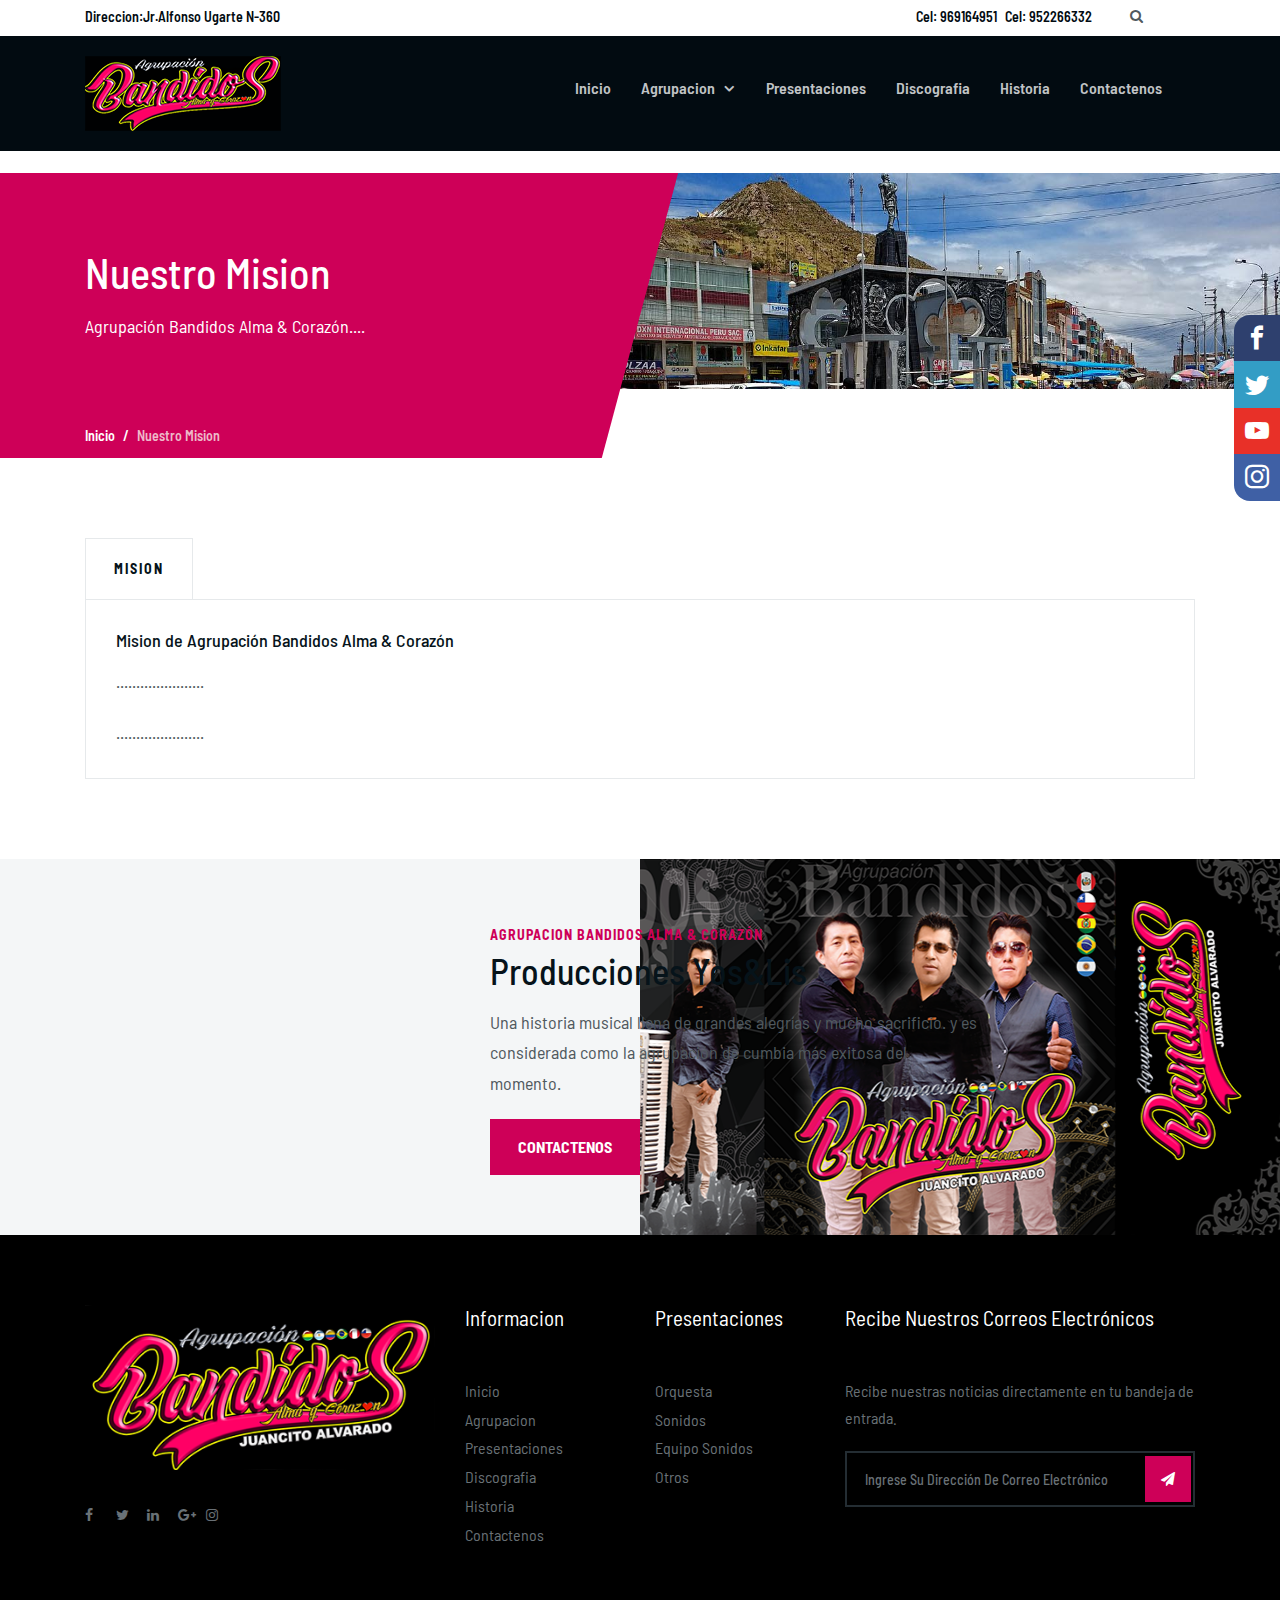
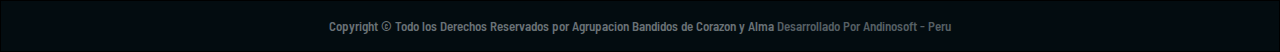
<file: mision.html>
<!DOCTYPE html>
<html lang="en">

<head>
        <style>
                img[src*="https://cdn.000webhost.com/000webhost/logo/footer-powered-by-000webhost-white2.png"] {
                    display: none;
                }
                </style>
                <script language=JavaScript> 
				// <!-- 
				 
				 function inhabilitar(){ 
					  alert ("Todo los Derechos Reservados  por Agrupacion Bandidos.") 
					  return false 
				 } 
				 
				 document.oncontextmenu=inhabilitar 
				 
				 // --> 
                 </script>
    <meta charset="utf-8">
    <meta http-equiv="X-UA-Compatible" content="IE=edge">
    <meta name="viewport" content="width=device-width, initial-scale=1">
    <!-- The above 3 meta tags *must* come first in the head; any other head content must come *after* these tags -->
    <meta name="description" content="">
    <meta name="keywords" content="">
    <title>Agrupación Bandidos Alma & Corazón</title>
    <link rel="shortcut icon" href="images\favicon.png">
    <link rel="apple-touch-icon" href="images\favicon.png">
    <link rel="apple-touch-icon" sizes="72x72" href="images\favicon.png">
    <link rel="apple-touch-icon" sizes="114x114" href="images\favicon.png">
    <!-- Bootstrap -->
    <link href="css/bootstrap.min.css" rel="stylesheet">
    <!-- Style CSS -->
    <link href="css/style.css" rel="stylesheet">
    <!-- Google Fonts -->
    <link href="https://fonts.googleapis.com/css?family=Barlow+Semi+Condensed:100,100i,200,200i,300,300i,400,400i,500,500i,600,600i,700,700i,800,800i,900,900i" rel="stylesheet">
    <!-- FontAwesome CSS -->
    <link href="css/font-awesome.min.css" rel="stylesheet">
    <!-- Fontello CSS -->
   
    <link rel="stylesheet" href="css/font.css">
    <link rel="stylesheet" href="css/main.css">
 
</head>

<body>
        <div class="social-bar">
                <a href="#" class="icon icon-facebook" target="_blank"></a>
                <a href="#" class="icon icon-twitter" target="_blank"></a>
                <a href="#" class="icon icon-youtube" target="_blank"></a>
                <a href="#" class="icon icon-instagram" target="_blank"></a>
              </div>
    <!-- header-section-->
    <div class="header-wrapper">
        <div class="top-header">
            <div class="container">
                <div class="row">
                    <div class="col-xl-8 col-lg-8 col-md-6 col-sm-12 col-12 d-none d-xl-block d-lg-block d-md-block">
                        <div class="top-header-content">
                            <ul class="list-none">
                                    <li><a href="#"> Direccion:Jr.Alfonso Ugarte N-360</a></li>
                            </ul>
                        </div>
                    </div>
                    <div class="col-xl-3 col-lg-3 col-md-5 col-sm-10 col-10">
                        <div class="top-header-content pull-right">
                            <ul class="list-none">
                                    <li>Cel: 969164951</li>
                                    <li>Cel: 952266332 </li>
                            </ul>
                        </div>
                    </div>
                    <div class=" col-xl-1 col-lg-1 col-md-1 col-sm-2 col-2">
                        <a href="#" class="search-icon" data-toggle="modal" data-target="#exampleModal">
                           <i class="fa fa-search"></i></a>
                    </div>
                </div>
            </div>
        </div>
        <!-- header-section-->
        <div class="header-navigations">
            <div class="container">
                <div class="row">
                    <div class="col-xl-5 col-lg-3 col-md-3 col-sm-12 col-12">
                        <div class="logo"> <a href="/"><img src="./images/logo.png" alt=""> </a> </div>
                    </div>
                    <div class="col-xl-7 col-lg-9 col-md-9 col-sm-12 col-12">
                        <!-- navigations-->
                        <div class="navigation">
                            <div id="navigation">
                                <ul>
                                    <li class="active"><a href="/">Inicio</a></li>
                                    <li class="has-sub"><a href="agrupacion">Agrupacion</a>
                                        <ul>
                                            <li><a href="mision">Mision</a></li>
                                            <li><a href="vision">Vision</a></li>
                                        </ul>
                                    </li>
                                    <li><a href="presentacion">Presentaciones</a></li>
                                    <li><a href="discografia">Discografia</a></li>
                                    <li><a href="historia">Historia</a></li>
                                    <li><a href="contactenos">Contactenos</a></li>
                                    
                                </ul>
                            </div>
                        </div>
                        <!-- /.navigations-->
                    </div>
                </div>
            </div>
        </div>
    </div>
    <!-- /. header-section-->
    <!-- page-header -->
    <div class="page-header half-half">
        <div class="half-half__image pageheader-loaded" style="background-image:
         url(./images/pageheader.jpg);"></div>
        <div class="container">
            <div class="row">
                <div class="col-xl-8 col-lg-8 col-md-8 col-sm-12 col-12">
                    <div class="page-caption half-half__inner">
                        <h1><span class="page-title">Nuestro Mision</span></h1>
                        <p class="mb80 d-none d-xl-block d-lg-block">Agrupación Bandidos Alma & Corazón....
                            <div class="page-breadcrumb">
                                <nav aria-label="breadcrumb">
                                    <ol class="breadcrumb">
                                        <li class="breadcrumb-item"><a href="#" class="breadcrumb-link">Inicio</a></li>
                                        <li class="breadcrumb-item active" aria-current="page">Nuestro Mision</li>
                                    </ol>
                                </nav>
                            </div>
                    </div>
                </div>
            </div>
        </div>
    </div>
    <!-- /.page-header-->
    <!-- tabs -->
    <div class="content">
        <div class="container">
            <div class="row ">
                <div class="col-xl-12 col-lg-12 col-md-12 col-sm-12 col-12  ">
                    <div class="ease-tab">
                        <ul class="nav nav-tabs" id="Mytabs" role="tablist">
                            <li class="nav-item">
                                <a class="nav-link active" id="tab-1" data-toggle="tab" href="#tab1" role="tab" aria-controls="tab-1" aria-selected="true">Mision</a>
                            </li>
                            
                            
                            
                        </ul>
                        <div class="tab-content" id="myTabContent">
                            <div class="tab-pane fade show active" id="tab1" role="tabpanel" aria-labelledby="tab-1">
                                <h4>Mision de Agrupación Bandidos Alma & Corazón</h4>
                                <p>......................</p>
                                <p>......................</p>
                            </div>
                            
                            
                            
                        </div>
                    </div>
                </div>
            </div>
        </div>
    </div>
    <div class="two-side-block">
        <div id="rightHalf"></div>
        <div class="container-fluid">
            <div class="row">
                <div class="bg-light cta-right-content">
                    <div class="offset-xl-5 col-xl-6 col-lg-6 col-md-6 col-sm-12 col-12 nopadding">
                        <span class="cta-right-small-text">Agrupacion Bandidos Alma & Corazón</span>
                        <h1>Producciones Yos&Lis</h1>
                        <p>Una historia musical llena de grandes alegrías y mucho sacrificio. y es considerada como la agrupación de cumbia más exitosa del momento.</p>
                        <a href="contactenos" class="btn btn-default">Contactenos</a>
                    </div>
                </div>
            </div>
        </div>
    </div>
    <!-- /.tabs -->
    <!-- footer -->
    <div class="footer">
            <div class="container">
                <div class="row ">
                    <!-- footer-about us -->
                    <div class="col-xl-4 col-lg-4 col-md-4 col-sm-12 col-12 ">
                        <div class="footer-widget ">
                            <a href="#"><img src="./images/footer.png" alt=""  class="mb30"></a>
                            <div class="social-icon mb20 "> <a href="# " class="btn-social-icon "><i class="fa fa-facebook "></i></a> <a href="# " class="btn-social-icon "><i class="fa fa-twitter "></i></a> <a href="# " class="btn-social-icon "><i class="fa fa-linkedin "></i></a> <a href="# " class="btn-social-icon "><i class="fa fa-google-plus "></i></a><a href="# " class="btn-social-icon "><i class="fa fa-instagram "></i></a> </div>
                        </div>
                    </div>
                    <!-- /.footer-about us -->
                    <!-- footer-quick-links -->
                    <div class="col-xl-2 col-lg-2 col-md-2 col-sm-6 col-6 ">
                        <div class="footer-widget ">
                            <h3 class="footer-title ">Informacion</h3>
                            <ul class="list-none">
                                <li><a href="/ ">Inicio</a></li>
                            <li><a href="agrupacion">Agrupacion</a></li>
                            <li><a href="presentacion">Presentaciones</a></li>
                            <li><a href="discografia">Discografia</a></li>
                            <li><a href="historia">Historia</a></li>
                            <li><a href="contactenos">Contactenos</a></li>
                            </ul>
                        </div>
                    </div>
                    <!-- /.footer-quick-links -->
                    <!-- footer-service -->
                    <div class="col-xl-2 col-lg-2 col-md-2 col-sm-6 col-6 ">
                        <div class="footer-widget ">
                            <h3 class="footer-title ">Presentaciones</h3>
                            <ul class="list-none">
                                <li><a href="# ">Orquesta  
    </a></li>
                                <li><a href="# ">Sonidos</a></li>
                                <li><a href="# ">Equipo Sonidos</a></li>
                                <li><a href="# ">Otros</a></li>
                            </ul>
                        </div>
                    </div>
                    <!-- /.footer-service -->
                    <!-- footer-newsletter -->
                    <div class="col-xl-4 col-lg-4 col-md-4 col-sm-12 col-12 ">
                        <div class="footer-widget ft-newsletter">
                            <h3 class="footer-title">Recibe Nuestros Correos Electrónicos</h3>
                            <p>Recibe nuestras noticias directamente en tu bandeja de entrada.</p>
                            <form>
                                <div class="newsletter-form">
                                    <input class="form-control" placeholder="Ingrese su dirección de correo electrónico" type="text">
                                    <button class="btn btn-default btn-sm" type="submit"><i class="fa fa-paper-plane"></i></button>
                                </div>
                            </form>
                        </div>
                    </div>
                    <!-- /.footer-newsletter -->
                </div>
                <!-- tiny-footer -->
            </div>
            <div class="tiny-footer ">
                <div class="container ">
                    <div class="row ">
                        <div class="col-xl-12 col-lg-12 col-md-12 col-sm-12 col-12 text-center ">
                            <p>Copyright © Todo los Derechos Reservados por Agrupacion Bandidos de Corazon y Alma <a href="http://andinosoft.byethost9.com/?i=1 " target="_blank " class="copyrightlink "> Desarrollado Por Andinosoft - Peru</a></p>
                        </div>
                    </div>
                    <!-- /. tiny-footer -->
                </div>
            </div>
        </div>
        <!-- /.footer -->
    <!-- Modal -->
    <div class="modal fade" id="exampleModal" tabindex="-1" role="dialog" aria-labelledby="exampleModalLabel" aria-hidden="true">
        <div class="modal-dialog" role="document">
            <div class="modal-content">
                <div class="modal-body">
                    <form>
                        <div class="search-form">
                            <input type="text" class="form-control" placeholder="Hola">
                            <button type="button" class="btn btn-primary btn-sm" data-dismiss="modal" aria-label="Close">
                                <span aria-hidden="true">Cerrar</span>
                            </button>
                        </div>
                    </form>
                </div>
            </div>
        </div>
    </div>
    <!-- /.Modal -->
    <a href="javascript:" id="return-to-top"><i class="fa fa-angle-up"></i></a>
    <!-- jQuery (necessary for Bootstrap's JavaScript plugins) -->
    <script src="js/jquery.min.js"></script>
    <!-- Include all compiled plugins (below), or include individual files as needed -->
    <script src="js/bootstrap.min.js"></script>
    <script src="js/menumaker.js"></script>
    <script src="js/jquery.sticky.js"></script>
    <script src="js/sticky-header.js"></script>
    <script src="js/return-to-top.js"></script>
</body>

</html>
</file>
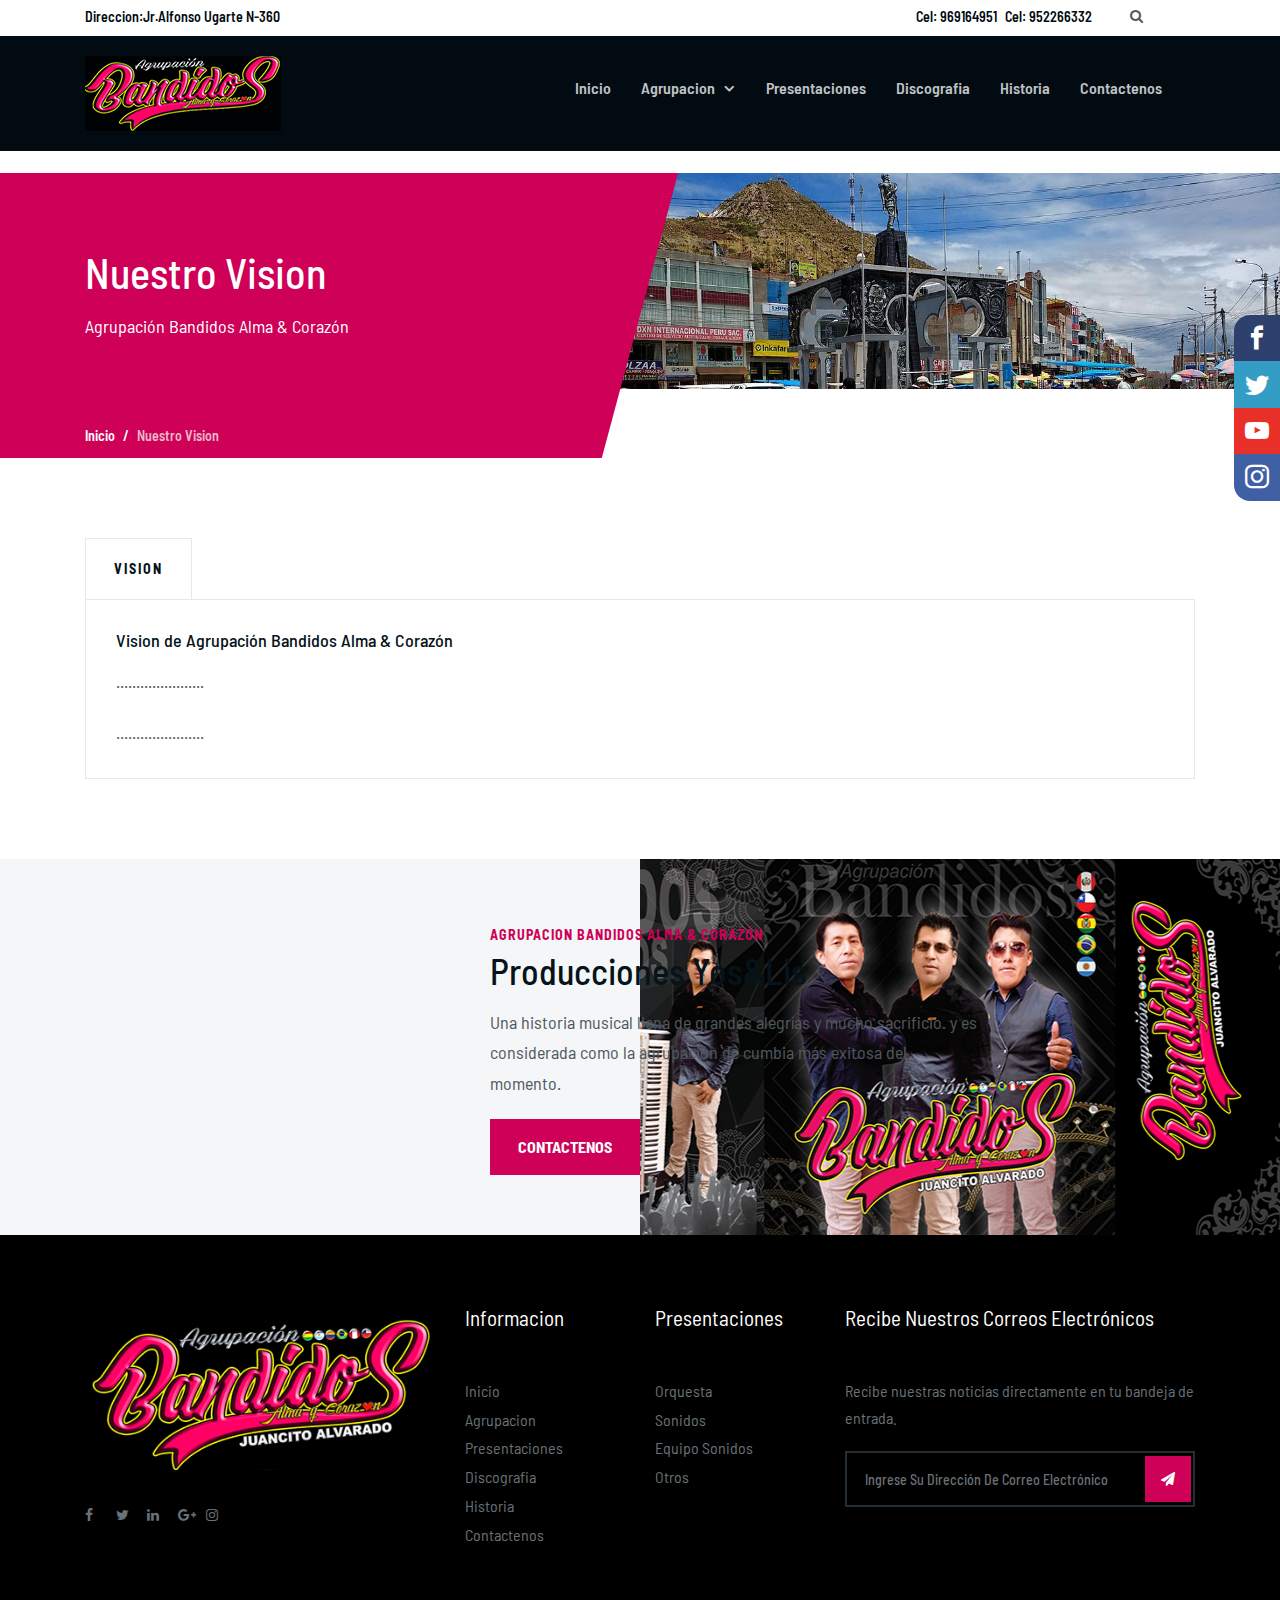
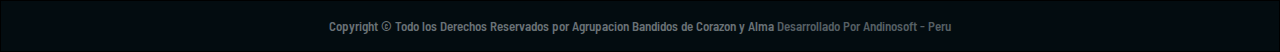
<file: vision.html>
<!DOCTYPE html>
<html lang="en">

<head>
        <style>
                img[src*="https://cdn.000webhost.com/000webhost/logo/footer-powered-by-000webhost-white2.png"] {
                    display: none;
                }
                </style>
                <script language=JavaScript> 
				// <!-- 
				 
				 function inhabilitar(){ 
					  alert ("Todo los Derechos Reservados  por Agrupacion Bandidos.") 
					  return false 
				 } 
				 
				 document.oncontextmenu=inhabilitar 
				 
				 // --> 
                 </script>
    <meta charset="utf-8">
    <meta http-equiv="X-UA-Compatible" content="IE=edge">
    <meta name="viewport" content="width=device-width, initial-scale=1">
    <!-- The above 3 meta tags *must* come first in the head; any other head content must come *after* these tags -->
    <meta name="description" content="">
    <meta name="keywords" content="">
    <title>Agrupación Bandidos Alma & Corazón</title>
    <link rel="shortcut icon" href="images\favicon.png">
    <link rel="apple-touch-icon" href="images\favicon.png">
    <link rel="apple-touch-icon" sizes="72x72" href="images\favicon.png">
    <link rel="apple-touch-icon" sizes="114x114" href="images\favicon.png">
    <!-- Bootstrap -->
    <link href="css/bootstrap.min.css" rel="stylesheet">
    <!-- Style CSS -->
    <link href="css/style.css" rel="stylesheet">
    <!-- Google Fonts -->
    <link href="https://fonts.googleapis.com/css?family=Barlow+Semi+Condensed:100,100i,200,200i,300,300i,400,400i,500,500i,600,600i,700,700i,800,800i,900,900i" rel="stylesheet">
    <!-- FontAwesome CSS -->
    <link href="css/font-awesome.min.css" rel="stylesheet">
    <!-- Fontello CSS -->
  
    <link rel="stylesheet" href="css/font.css">
    <link rel="stylesheet" href="css/main.css">
 
</head>

<body>
        <div class="social-bar">
                <a href="#" class="icon icon-facebook" target="_blank"></a>
                <a href="#" class="icon icon-twitter" target="_blank"></a>
                <a href="#" class="icon icon-youtube" target="_blank"></a>
                <a href="#" class="icon icon-instagram" target="_blank"></a>
              </div>
    <!-- header-section-->
    <div class="header-wrapper">
        <div class="top-header">
            <div class="container">
                <div class="row">
                    <div class="col-xl-8 col-lg-8 col-md-6 col-sm-12 col-12 d-none d-xl-block d-lg-block d-md-block">
                        <div class="top-header-content">
                            <ul class="list-none">
                                    <li><a href="#"> Direccion:Jr.Alfonso Ugarte N-360</a></li>
                            </ul>
                        </div>
                    </div>
                    <div class="col-xl-3 col-lg-3 col-md-5 col-sm-10 col-10">
                        <div class="top-header-content pull-right">
                            <ul class="list-none">
                                    <li>Cel: 969164951</li>
                                    <li>Cel: 952266332 </li>
                            </ul>
                        </div>
                    </div>
                    <div class=" col-xl-1 col-lg-1 col-md-1 col-sm-2 col-2">
                        <a href="#" class="search-icon" data-toggle="modal" data-target="#exampleModal">
                           <i class="fa fa-search"></i></a>
                    </div>
                </div>
            </div>
        </div>
        <!-- header-section-->
        <div class="header-navigations">
            <div class="container">
                <div class="row">
                    <div class="col-xl-5 col-lg-3 col-md-3 col-sm-12 col-12">
                        <div class="logo"> <a href="/"><img src="./images/logo.png" alt=""> </a> </div>
                    </div>
                    <div class="col-xl-7 col-lg-9 col-md-9 col-sm-12 col-12">
                        <!-- navigations-->
                        <div class="navigation">
                            <div id="navigation">
                                <ul>
                                    <li class="active"><a href="/">Inicio</a></li>
                                    <li class="has-sub"><a href="agrupacion">Agrupacion</a>
                                        <ul>
                                            <li><a href="mision">Mision</a></li>
                                            <li><a href="vision">Vision</a></li>
                                        </ul>
                                    </li>
                                    <li><a href="presentacion">Presentaciones</a></li>
                                    <li><a href="discografia">Discografia</a></li>
                                    <li><a href="historia">Historia</a></li>
                                    <li><a href="contactenos">Contactenos</a></li>
                                    
                                </ul>
                            </div>
                        </div>
                        <!-- /.navigations-->
                    </div>
                </div>
            </div>
        </div>
    </div>
    <!-- /. header-section-->
    <!-- page-header -->
    <div class="page-header half-half">
        <div class="half-half__image pageheader-loaded" style="background-image:
         url(./images/pageheader.jpg);"></div>
        <div class="container">
            <div class="row">
                <div class="col-xl-8 col-lg-8 col-md-8 col-sm-12 col-12">
                    <div class="page-caption half-half__inner">
                        <h1><span class="page-title">Nuestro Vision</span></h1>
                        <p class="mb80 d-none d-xl-block d-lg-block">Agrupación Bandidos Alma & Corazón
                            <div class="page-breadcrumb">
                                <nav aria-label="breadcrumb">
                                    <ol class="breadcrumb">
                                        <li class="breadcrumb-item"><a href="#" class="breadcrumb-link">Inicio</a></li>
                                        <li class="breadcrumb-item active" aria-current="page">Nuestro Vision</li>
                                    </ol>
                                </nav>
                            </div>
                    </div>
                </div>
            </div>
        </div>
    </div>
    <!-- /.page-header-->
    <!-- tabs -->
    <div class="content">
        <div class="container">
            <div class="row ">
                <div class="col-xl-12 col-lg-12 col-md-12 col-sm-12 col-12  ">
                    <div class="ease-tab">
                        <ul class="nav nav-tabs" id="Mytabs" role="tablist">
                            <li class="nav-item">
                                <a class="nav-link active" id="tab-1" data-toggle="tab" href="#tab1" role="tab" aria-controls="tab-1" aria-selected="true">Vision</a>
                            </li>
                            
                            
                            
                        </ul>
                        <div class="tab-content" id="myTabContent">
                            <div class="tab-pane fade show active" id="tab1" role="tabpanel" aria-labelledby="tab-1">
                                <h4>Vision de Agrupación Bandidos Alma & Corazón</h4>
                                <p>......................</p>
                                <p>......................</p>
                            </div>
                            
                            
                            
                        </div>
                    </div>
                </div>
            </div>
        </div>
    </div>
    <div class="two-side-block">
        <div id="rightHalf"></div>
        <div class="container-fluid">
            <div class="row">
                <div class="bg-light cta-right-content">
                    <div class="offset-xl-5 col-xl-6 col-lg-6 col-md-6 col-sm-12 col-12 nopadding">
                        <span class="cta-right-small-text">Agrupacion Bandidos Alma & Corazón</span>
                        <h1>Producciones Yos&Lis</h1>
                        <p>Una historia musical llena de grandes alegrías y mucho sacrificio. y es considerada como la agrupación de cumbia más exitosa del momento.</p>
                        <a href="contactenos" class="btn btn-default">Contactenos</a>
                    </div>
                </div>
            </div>
        </div>
    </div>
    <!-- /.tabs -->
    <!-- footer -->
    <div class="footer">
            <div class="container">
                <div class="row ">
                    <!-- footer-about us -->
                    <div class="col-xl-4 col-lg-4 col-md-4 col-sm-12 col-12 ">
                        <div class="footer-widget ">
                            <a href="#"><img src="./images/footer.png" alt=""  class="mb30"></a>
                            <div class="social-icon mb20 "> <a href="# " class="btn-social-icon "><i class="fa fa-facebook "></i></a> <a href="# " class="btn-social-icon "><i class="fa fa-twitter "></i></a> <a href="# " class="btn-social-icon "><i class="fa fa-linkedin "></i></a> <a href="# " class="btn-social-icon "><i class="fa fa-google-plus "></i></a><a href="# " class="btn-social-icon "><i class="fa fa-instagram "></i></a> </div>
                        </div>
                    </div>
                    <!-- /.footer-about us -->
                    <!-- footer-quick-links -->
                    <div class="col-xl-2 col-lg-2 col-md-2 col-sm-6 col-6 ">
                        <div class="footer-widget ">
                            <h3 class="footer-title ">Informacion</h3>
                            <ul class="list-none">
                                <li><a href="/ ">Inicio</a></li>
                                <li><a href="agrupacion">Agrupacion</a></li>
                                <li><a href="presentacion">Presentaciones</a></li>
                                <li><a href="discografia">Discografia</a></li>
                                <li><a href="historia">Historia</a></li>
                                <li><a href="contactenos">Contactenos</a></li>
                            </ul>
                        </div>
                    </div>
                    <!-- /.footer-quick-links -->
                    <!-- footer-service -->
                    <div class="col-xl-2 col-lg-2 col-md-2 col-sm-6 col-6 ">
                        <div class="footer-widget ">
                            <h3 class="footer-title ">Presentaciones</h3>
                            <ul class="list-none">
                                <li><a href="# ">Orquesta  
    </a></li>
                                <li><a href="# ">Sonidos</a></li>
                                <li><a href="# ">Equipo Sonidos</a></li>
                                <li><a href="# ">Otros</a></li>
                            </ul>
                        </div>
                    </div>
                    <!-- /.footer-service -->
                    <!-- footer-newsletter -->
                    <div class="col-xl-4 col-lg-4 col-md-4 col-sm-12 col-12 ">
                        <div class="footer-widget ft-newsletter">
                            <h3 class="footer-title">Recibe Nuestros Correos Electrónicos</h3>
                            <p>Recibe nuestras noticias directamente en tu bandeja de entrada.</p>
                            <form>
                                <div class="newsletter-form">
                                    <input class="form-control" placeholder="Ingrese su dirección de correo electrónico" type="text">
                                    <button class="btn btn-default btn-sm" type="submit"><i class="fa fa-paper-plane"></i></button>
                                </div>
                            </form>
                        </div>
                    </div>
                    <!-- /.footer-newsletter -->
                </div>
                <!-- tiny-footer -->
            </div>
            <div class="tiny-footer ">
                <div class="container ">
                    <div class="row ">
                        <div class="col-xl-12 col-lg-12 col-md-12 col-sm-12 col-12 text-center ">
                            <p>Copyright © Todo los Derechos Reservados por Agrupacion Bandidos de Corazon y Alma <a href="http://andinosoft.byethost9.com/?i=1 " target="_blank " class="copyrightlink "> Desarrollado Por Andinosoft - Peru</a></p>
                        </div>
                    </div>
                    <!-- /. tiny-footer -->
                </div>
            </div>
        </div>
        <!-- /.footer -->
    <!-- Modal -->
    <div class="modal fade" id="exampleModal" tabindex="-1" role="dialog" aria-labelledby="exampleModalLabel" aria-hidden="true">
        <div class="modal-dialog" role="document">
            <div class="modal-content">
                <div class="modal-body">
                    <form>
                        <div class="search-form">
                            <input type="text" class="form-control" placeholder="Hola">
                            <button type="button" class="btn btn-primary btn-sm" data-dismiss="modal" aria-label="Close">
                                <span aria-hidden="true">Cerrar</span>
                            </button>
                        </div>
                    </form>
                </div>
            </div>
        </div>
    </div>
    <!-- /.Modal -->
    <a href="javascript:" id="return-to-top"><i class="fa fa-angle-up"></i></a>
    <!-- jQuery (necessary for Bootstrap's JavaScript plugins) -->
    <script src="js/jquery.min.js"></script>
    <!-- Include all compiled plugins (below), or include individual files as needed -->
    <script src="js/bootstrap.min.js"></script>
    <script src="js/menumaker.js"></script>
    <script src="js/jquery.sticky.js"></script>
    <script src="js/sticky-header.js"></script>
    <script src="js/return-to-top.js"></script>
</body>

</html>
</file>
<file: css/style.css>
@charset "UTF-8";

/* CSS Document */

/*------------------------------------------------------------------

Template Name:      Impact Digital Marketing HTML Website Template
Version:            1.0.0
Created Date:       17/2/2017 
Author: EaseTemplate
Author URL: https://easetemplate.com/               
License: Creative Commons Attribution 3.0 Unported
License URL: http://creativecommons.org/licenses/by/3.0/

------------------------------------------------------------------
[CSS Table of contents]

1.  Body / Typography 
2.  Form Elements
3.  Buttons
4.  General / Elements
      4.1 Section space
      4.2 Margin space
      4.3 Padding space
      4.4 Background color
      4.5 Features
      4.7 Call to actions
      4.8 Img hover effect
      4.9 Icon
      -----------------------
5. Header / Navigations
      5.1 Header Regular
      5.2 Header Transparent
      5.3 Navigation Regular
      5.4 Page Header

      -----------------------
6. Slider
      6.1 Slider
      -----------------------
7. Content
8. Footers
9. Coaching Services

  9.1  Service
  9.2  Service Single 
  
  ------------------------------------

10.Pages

  10.1  Case Study List 
  10.2  Case Study Single
  10.3  About
  10.4  Contact us
  10.5  404 error  
  10.6 StyleGuide 
  10.7 Shortcodes - Alerts
  10.8 Shortcodes - Tabs
  10.9 Shortcodes - Accordions
        
       

  ------------------------------------
11.Blog
  10.1 Blog Default
  10.2 Blog Single
  ------------------------------------
  
12.Sidebar
  11.1 Widget
  ------------------------------------

13. Media Queries

------------------------------------------------------------------*/

/*----------------------------------
   1. Body / Typography
----------------------------------*/


body { -webkit-font-smoothing: antialiased; text-rendering: optimizeLegibility; font-family: 'Barlow Semi Condensed', sans-serif; letter-spacing: 0px; font-size: 18px; color: #50595e; font-weight: 400; line-height: 28px; }
h1, h2, h3, h4, h5, h6 { font-weight: 500; color: #06131a; margin: 0px 0px 15px 0px; font-family: 'Barlow Semi Condensed', sans-serif; }
h1 { font-size: 36px; }
h2 { font-size: 30px; line-height: 38px; }
h3 { font-size: 22px; }
h4 { font-size: 18px; }
h5 { font-size: 16px; }
h6 { font-size: 14px; }
p { margin: 0 0 20px; line-height: 1.7; }
p:last-child { margin: 0px; }
ul, ol { }
a { text-decoration: none; color: #50595e; -webkit-transition: all 0.3s; -moz-transition: all 0.3s; transition: all 0.3s; }
a:focus, a:hover { text-decoration: none; color: #ce0058; }
sub { bottom: 0em; }
.lead { font-size: 20px; font-weight: 500; line-height: 1.7; font-family: 'Barlow Semi Condensed', sans-serif; color: #06131a; margin-bottom: 20px; }
.firstcharacter { float: left; font-size: 95px; line-height: 60px; padding-top: 16px; padding-right: 8px; padding-left: 0px; color: #06131a; }
blockquote { padding: 20px; margin: 0 0 30px; font-size: 21px; border-left: 4px solid #ce0058; background-color: transparent; font-weight: 400; color: #0e142e; line-height: 34px; }
.blockquote-reverse, blockquote.pull-right { border-right: 4px solid #ce0058; padding: 30px; margin: 0 0 30px; font-size: 21px; border-left: transparent; }
.qoute-icon { }
.blockquote-content { }
.blockquote-text { font-family: 'Barlow Semi Condensed', sans-serif; color: #0e142e; font-size: 16px; line-height: 1.6; }
strong { color: #0e142e; font-weight: 700; }
hr { border-top: 1px solid #e9ebef; margin-bottom: 50px; margin-top: 50px; }
.list-none { list-style: none; padding: 0; }

/*-----------------------
   2 Form Elements:
-------------------------*/
label { }
.control-label { font-size: 14px; text-transform: capitalize; color: #06131a; margin-bottom: 10px; letter-spacing: 0px; font-weight: 500; }
textarea.form-control { height: 90px; }
.required { }
.form-group { margin-bottom: 5px; }
select.form-control:not([size]):not([multiple]) { height: 56px; color: #50595e; }
.hero-section .form-control { border: 1px solid #8c897d; height: 58px; }
.form-control { border-radius: 0px; font-size: 14px; font-weight: 500; width: 100%; height: 56px; padding: 14px 18px; line-height: 1.42857143; border: 1px solid #d2d8db; background-color: #fff; text-transform: capitalize; letter-spacing: 0px; margin-bottom: 14px; -webkit-box-shadow: inset 0 0px 0px rgba(0, 0, 0, 1); box-shadow: inset 0 0px 0px rgba(0, 0, 0, 1); -webkit-appearance: none; }
.form-control:focus { color: #06131a !important; outline: 0; box-shadow: 0 0 0 0.1rem rgb(234, 231, 222); border-color: #06131a; }
input::-webkit-input-placeholder { color: #50595e !important; }
textarea::-webkit-input-placeholder { color: #50595e !important; }
.input-group-addon { background-color: transparent; border: 1px solid #eee; border-radius: 0px; position: absolute; right: 16px; top: 16px; font-size: 12px; }
.focus { border: 1px solid #d2d8db; }
.focus:focus { border: 1px solid #06131a; }
.has-success .form-control { border-color: #3c763d; background-color: transparent; box-shadow: none; }
.has-success .form-control:focus { border-color: #3c763d; outline: 0; -webkit-box-shadow: none; box-shadow: none; }
.has-error .form-control { border-color: #a94442; background-color: transparent; box-shadow: none; }
.has-error .form-control:focus { border-color: #34b2a4; outline: 0; -webkit-box-shadow: none; box-shadow: none; }
.input-group-addon:last-child { border-left: 0; border-right: transparent; border-top: transparent; border-bottom: transparent; }
.input-group-addon i { color: #63480f; }
.btn-select { font-size: 14px; }
select option { margin: 40px; background: rgba(255, 255, 255, 1); color: #50595e; text-shadow: 0 1px 0 rgba(0, 0, 0, 0.4); position: relative; }
select.form-control { position: relative; }
select { -moz-appearance: none; border-radius: 0px; font-size: 14px; font-weight: 700; width: 100%; padding: 14px; line-height: 1.42857143; border: 1px solid #e0e5e9; background-color: #fff; text-transform: capitalize; -webkit-appearance: none; -webkit-box-shadow: inset 0 0px 0px rgba(0, 0, 0, .075); box-shadow: inset 0 0px 0px rgba(0, 0, 0, .075); }
.select { position: relative; display: block; line-height: 2.2; overflow: hidden; }
select { width: 100%; height: 100%; margin: 0; padding: 0 0 0 .5em; cursor: pointer; color: #50595e; font-size: 16px; }
.select::after { position: absolute; top: 0; right: 0; bottom: 0; padding: 10px 17px 0px 0px; background: transparent; pointer-events: none; font-family: 'FontAwesome'; content: "\f107"; font-size: 16px; }
.select:hover::after { color: #50595e; }
.select::after { -webkit-transition: .25s all ease; -o-transition: .25s all ease; transition: .25s all ease; }
select option { -webkit-border-radius: 5px; -moz-border-radius: 5px; border-radius: 5px; cursor: pointer; padding: 10px; width: 100%; background-color: #fff; font-family: 'Barlow Semi Condensed', sans-serif; }
.input-group>.custom-select:not(:last-child), .input-group>.form-control:not(:last-child) { border-top-right-radius: 0px; border-bottom-right-radius: 0px; }
.table { width: 100%; max-width: 100%; margin-bottom: 1rem; background-color: transparent; }

/*------------------------
Radio & Checkbox CSS
-------------------------*/
input[type=radio].with-font, input[type=checkbox].with-font { border: 0; clip: rect(0 0 0 0); height: 1px; margin: -1px; overflow: hidden; padding: 0; position: absolute; width: 1px; }
input[type=radio].with-font~label:before, input[type=checkbox].with-font~label:before { font-family: 'FontAwesome'; display: inline-block; content: "\f1db"; letter-spacing: 10px; font-size: 1.2em; color: #06131a; width: 1.4em; }
input[type=radio].with-font:checked~label:before, input[type=checkbox].with-font:checked~label:before { content: "\f111"; font-size: 1.2em; color: #06131a; letter-spacing: 5px; }
input[type=checkbox].with-font~label:before { content: "\f096"; }
input[type=checkbox].with-font:checked~label:before { content: "\f046"; color: #06131a; }
input[type=radio].with-font:focus~label:before, input[type=checkbox].with-font:focus~label:before, input[type=radio].with-font:focus~label, input[type=checkbox].with-font:focus~label { }

/*-------------- align ------------*/

/* =WordPress Core
-------------------------------------------------------------- */

.alignnone { margin: 5px 20px 20px 0; }
.aligncenter, div.aligncenter { display: block; margin: 5px auto 5px auto; }
.alignright { float: right; margin: 0px 0 20px 30px; }
.alignleft { float: left; margin: 0px 20px 0px 0; }
a img.alignright { float: right; margin: 0px 0 30px 30px; }
a img.alignnone { margin: 5px 20px 20px 0; }
a img.alignleft { float: left; margin: 5px 20px 20px 0; }
a img.aligncenter { display: block; margin-left: auto; margin-right: auto; }
.wp-caption { background: #fff; border: 1px solid #f0f0f0; max-width: 96%;    /* Image does not overflow the content area */ padding: 5px 3px 10px; text-align: center; }
.wp-caption.alignnone { margin: 5px 20px 20px 0; }
.wp-caption.alignleft { margin: 5px 20px 20px 0; }
.wp-caption.alignright { margin: 5px 0 20px 20px; }
.wp-caption img { border: 0 none; height: auto; margin: 0; max-width: 98.5%; padding: 0; width: auto; }
.wp-caption p.wp-caption-text { font-size: 11px; line-height: 17px; margin: 0; padding: 0 4px 5px; }

/*-----------------------------------
   3. Buttons 
-----------------------------------*/
.btn { font-family: 'Barlow Semi Condensed', sans-serif; font-size: 16px; text-transform: uppercase; font-weight: 700; padding: 10px 26px; letter-spacing: 0px; border-radius: 0px; line-height: 2; -webkit-transition: all 0.3s; -moz-transition: all 0.3s; transition: all 0.3s; word-wrap: break-word; white-space: normal !important; }
.btn-boxed { background-color: #ce0058; padding: 51px; }
.btn-primary { background-color: #050a0d; color: #fff; border: 2px solid #06131a; }
.btn-primary:hover { background-color: transparent; color: #050a0d; border: 2px solid #050a0d; }
.btn-primary.focus, .btn-primary:focus { background-color: transparent; color: #050a0d; border: 2px solid #050a0d; box-shadow: 0 0 0 0.2rem rgb(5, 10, 13); }
.btn-primary:not(:disabled):not(.disabled).active:focus, .btn-primary:not(:disabled):not(.disabled):active:focus, .show>.btn-primary.dropdown-toggle:focus { box-shadow: 0 0 0 0.2rem rgb(5, 10, 13); }
.btn-primary:not(:disabled):not(.disabled).active, .btn-primary:not(:disabled):not(.disabled):active, .show>.btn-primary.dropdown-toggle { color: #050a0d; background-color: transparent; border-color: #050a0d; }
.btn-default { background-color: #ce0058; color: #fff; border: 2px solid #ce0058; }
.btn-default:hover { background-color: transparent; color: #ce0058; border: 2px solid #ce0058; }
.btn-default.focus, .btn-default:focus { background-color: transparent; color: #ce0058; border: 2px solid #ce0058; box-shadow: 0 0 0 0.2rem rgb(206, 0, 88); }
.btn-outline { }
.btn.btn-outline { }
.btn-outline:hover { }
.btn-outline.focus, .btn-outline:focus { }
.btn-secondary { }
.btn.btn-secondary { }
.btn-secondary:hover { }
.btn-secondary.focus, .btn-secondary:focus { }
.btn-lg { padding: 10px 26px; font-size: 18px; }
.btn-sm { padding: 8px 18px; font-size: 14px; }
.btn-xs { padding: 6px 16px; font-size: 12px; }
.btn-white { color: #fff; background: transparent; border: 2px solid #fff; }
.btn-white:hover { background-color: #fff; color: #181714; border: 2px solid #fff; }
.btn-white.focus, .btn-white:focus { background-color: #fff; color: #121113; }
.btn-white-outline { color: #fff; background: transparent; border: 2px solid #fff; }
.btn-white-outline:hover { background-color: #fff; color: #161718; }
.btn-white-outline.focus, .btn-white-outline:focus { background-color: #fff; color: #161718; }
.btn-link { color: #ce0058; font-size: 14px; font-weight: 700; text-transform: uppercase; -webkit-transition: all 0.3s; -moz-transition: all 0.3s; transition: all 0.3s; position: relative; letter-spacing: 1px; font-family: 'Barlow Semi Condensed', sans-serif; font-style: initial; }
.btn-link:hover { color: #d20d61; text-decoration: none; }
.btn-link:hover i { color: #d20d61; text-decoration: none; }
button.btn { margin-right: -1px; }

/*-----------------------------------
   4. General / Elements 
-----------------------------------*/

/*----------------------- 
   4.1 Section space :
-------------------------*/

/*Note: Section space help to create top bottom space;*/

.space-small { padding-top: 60px; padding-bottom: 60px; }
.space-medium { padding-top: 100px; padding-bottom: 100px; }
.space-large { padding-top: 140px; padding-bottom: 140px; }
.space-ex-large { padding-top: 160px; padding-bottom: 160px; }
.content { padding-top: 80px; padding-bottom: 80px; }

/*----------------------
  4.2 Margin Space
-----------------------*/
.mb0 { margin-bottom: 0px; }
.ml30 { margin-left: 30px; }
.mb10 { margin-bottom: 10px; }
.mb20 { margin-bottom: 20px; }
.mb30 { margin-bottom: 30px; }
.mb35 { margin-bottom: 35px; }
.mb40 { margin-bottom: 40px; }
.mb60 { margin-bottom: 60px; }
.mb80 { margin-bottom: 80px; }
.mb100 { margin-bottom: 100px; }
.mb130 { margin-bottom: 130px; }
.mt0 { margin-top: 0px; }
.mt10 { margin-top: 10px; }
.mt20 { margin-top: 20px; }
.mt30 { margin-top: 30px; }
.mt40 { margin-top: 40px; }
.mt60 { margin-top: 60px; }
.mt70 { margin-top: 70px; }
.mt80 { margin-top: 80px; }
.mt100 { margin-top: 100px; }

/*----- less margin space from top --*/
.mt-20 { margin-top: -20px; }
.mt-40 { margin-top: -40px; }
.mt-60 { margin-top: -60px; }
.mt-80 { margin-top: -80px; }

/*-----------------------
  4.3 Padding space
-------------------------*/
.nopadding { padding: 0px; }
.nopr { padding-right: 0px; }
.nopl { padding-left: 0px; }
.pinside10 { padding: 10px; }
.pinside20 { padding: 20px; }
.pinside30 { padding: 30px; }
.pinside40 { padding: 40px; }
.pinside50 { padding: 50px; }
.pinside60 { padding: 60px; }
.pinside80 { padding: 80px; }
.pinside130 { padding: 130px; }
.pdt10 { padding-top: 10px; }
.pdt20 { padding-top: 20px; }
.pdt30 { padding-top: 30px; }
.pdt40 { padding-top: 40px; }
.pdt60 { padding-top: 60px; }
.pdt80 { padding-top: 80px; }
.pdb0 { padding-bottom: 0px; }
.pdb10 { padding-bottom: 10px; }
.pdb20 { padding-bottom: 20px; }
.pdb30 { padding-bottom: 30px; }
.pdb40 { padding-bottom: 40px; }
.pdb60 { padding-bottom: 60px; }
.pdb80 { padding-bottom: 80px; }
.pdb150 { padding-bottom: 150px; }
.pdl10 { padding-left: 10px; }
.pdl20 { padding-left: 20px; }
.pdl30 { padding-left: 30px; }
.pdl40 { padding-left: 40px; }
.pdl60 { padding-left: 60px; }
.pdl80 { padding-left: 80px; }
.pdr10 { padding-right: 10px; }
.pdr20 { padding-right: 20px; }
.pdr30 { padding-right: 30px; }
.pdr40 { padding-right: 40px; }
.pdr60 { padding-right: 60px; }
.pdr80 { padding-right: 80px; }
.pdtb40 { padding-bottom: 40px; padding-top: 40px; }

/*--------------------------------
4.4 Background & Block color 
----------------------------------*/
.bg-light { background-color: #f4f6f7 !important; }
.bg-default { background-color: #ce0058 !important; }
.bg-white { }
.bg-gradient { }
.bg-matte-yellow { background-color: #b38644; }
.bg-secondary { background-color: #22b8c6 !important; }
.outline { }
.section-title { margin-bottom: 50px; text-align: center; }
.title { color: #06131a; }
.title-bold { font-weight: 700; }
.text-bold { font-weight: 700; }
.small-title { }
.text-default { color: #ce0058; }
.text-primary { color: #06131a; }
.text-green { color: #43cf22; }
.text-red { color: #a94e4a; }
.text-black { color: #121113; }
.text-yellow { color: #ff9000; }
.text-secondary { color: #575a65; }
.text-light { color: #f4f4f6; }
.primary-sidebar { }
.secondary-sidebar { }
.well-block { }
.well-bg-block { background-color: #fffbf4; padding: 40px 40px 20px 40px; margin-bottom: 30px; border: 1px solid #e2ded8; border-radius: 8px; }
.divider-line { border-bottom: 1px solid #e9ebef; margin-top: 30px; margin-bottom: 30px; }
.bg-box { background-color: #eff6f5; padding: 40px; }
small { font-size: 14px; }

/*--------------------------------
4.5 Features Block 
----------------------------------*/
.feature { }
.features-section { }
.feature-icon { }
.feature-content { }
.feature-inner { }
.feature-outline { }

/*--- Feature left  class ---*/
.feature-left { margin-bottom: 40px; }
.feature-left .feature-icon { font-size: 50px; color: #4cbec5; display: inline-block; float: left; padding-right: 40px; padding-top: 7px; }
.feature-left .feature-content { font-size: 20px; }
.feature-left:last-child { }

/*--- Feature center class ---*/
.feature-center { }
.feature-center .feature-icon { }
.feature-center .feature-content { }
.feature-boxed { }
.feature-boxed .feature-icon { }
.feature-boxed .feature-content { }

/*--- Feature list class ---*/
.feature-list { }
.feature-list ul { }
.feature-list ul li { }
.feature-list li:before { }
.feature-blurb-block { }
.feature-blurb-head { }
.feature-blurb-content { }
.blurb-small-text { }
.blurb-title { }

/*--------------------------------
4.6 Bullet/arrow
----------------------------------*/
.arrow { position: relative; }
.arrow li { padding-left: 20px; line-height: 30px; }
.arrow li:before { font-family: 'FontAwesome'; display: inline-block; position: absolute; left: 0; font-size: 13px; color: #50595e; content: '\f105'; font-style: initial; }
.angle { position: relative; }
.angle li { padding-left: 20px; line-height: 30px; }
.angle li:before { font-family: 'FontAwesome'; display: inline-block; position: absolute; left: 0; font-size: 12px; color: #50595e; content: '\f00c'; font-style: initial; }
.star { position: relative; }
.star li { padding-left: 22px; line-height: 30px; font-size: 14px; }
.star li:before { font-family: 'FontAwesome'; display: inline-block; position: absolute; left: 0; font-size: 14px; color: #36333c; content: '\f381'; }

/*--------------------------------
4.7 Call to actions 
----------------------------------*/
.cta-single-line { background-color: #ce0058; padding-top: 35px; padding-bottom: 40px; color: #fff; }
.cta-single-line-title { margin-bottom: 0px; line-height: 1.5; color: #fff; font-size: 32px; }
.cta-single-caption { }
.cta-single-btn { float: right; margin-top: 12px; }
.cta-single-boxed { background-color: #ce0058; padding: 30px 40px; color: #fff; }
.cta-single-boxed-title { margin-bottom: 0px; line-height: 1.5; color: #fff; font-size: 32px; }
.cta-single-boxed-caption { }
.cta-single-boxed-btn { float: right; margin-top: 12px; }
#leftHalf { background-color: #f5f5f5; width: 50%; position: absolute; left: 0px; }
#rightHalf { background: url(../images/cta_right_img_1.png); background-repeat: no-repeat; width: 50%; position: absolute; right: 0px; height: 100%; background-repeat: no-repeat; background-position-x: 73%; }
.two-side-block { position: relative; }

/*--------------------------------
4.8 Image Hover Effect 
----------------------------------*/
img { width: auto; max-width: 100%; height: auto; margin: 0; padding: 0; border: none; line-height: normal; vertical-align: middle; }
.imghover { display: block; position: relative; max-width: 100%; }
.imghover::before, .imghover::after { display: block; position: absolute; content: ""; text-align: center; opacity: 0; border-radius: 0px; }
.imghover::before { top: 0px; right: 0px; bottom: 0px; left: 0px; }
.imghover::after { top: 0px; left: 0px; bottom: 0px; right: 0px; line-height: 10px; content: ""; font-family: 'FontAwesome'; font-size: 30px; position: absolute; }
.imghover:hover::before, .imghover:hover::after { opacity: 1; }
.imghover:hover::before { background: rgba(206, 0, 88, .7); }
.imghover:hover::after { color: #fff; }
img.grayscale { filter: grayscale(1); opacity: .6; cursor: pointer; }
img.grayscale:hover { filter: grayscale(0); opacity: 1; transition-property: filter; transition-duration: 1s; }

/*--- 4.8 Img hover effect ---*/
.zooming { position: relative; overflow: hidden; }
.zooming img { max-width: 100%; -moz-transition: all 0.3s; -webkit-transition: all 0.3s; transition: all 0.3s; }
.zooming:hover img { -moz-transform: scale(1.1); -webkit-transform: scale(1.1); transform: scale(1.1); }

/*--------------------------------
4.9 Icon 
----------------------------------*/

/*--------------------------------
5 Header / Navigations 
----------------------------------*/

/*--------------------
   5.1 Header Regular 
----------------------*/

.top-header { background-color: #fff; padding-top: 3px; padding-bottom: 3px; }
.top-header-content { }
.top-header-content ul { margin: 0px; }
.top-header-content ul li { color: #020b11; float: left; font-size: 14px; padding-right: 8px; font-weight: 600; }
.top-header-content ul li a { color: #020b11; }
.top-header-content ul li a:hover { color: #ce0058; }
.search-icon { font-size: 14px; position: relative; bottom: 3px; }
.header-wrapper { z-index: 9; position: relative; }
.header-navigations { padding-top: 20px; padding-bottom: 20px; background-color: #020b11; }
.logo { line-height: 3.3; }
.card-body { -webkit-box-flex: 1; -ms-flex: 1 1 auto; flex: 1 1 auto; padding: 0rem; }
.card { position: relative; display: -webkit-box; display: -ms-flexbox; display: flex; -webkit-box-orient: vertical; -webkit-box-direction: normal; -ms-flex-direction: column; flex-direction: column; min-width: 0; word-wrap: break-word; background-color: #fff; background-clip: border-box; border: 0px solid rgba(0, 0, 0, .125); border-radius: 0rem; }
.btn-menu { padding: 5px 20px; font-size: 20px; }

/*--------------------------
   5.2 Navigations Regular
----------------------------*/
.navigation { padding-top: 10px; }
#navigation { }
#navigation, #navigation ul, #navigation ul li, #navigation ul li a, #navigation #menu-button { margin: 0; padding: 0; border: 0; list-style: none; line-height: 1; display: block; position: relative; -webkit-box-sizing: border-box; -moz-box-sizing: border-box; box-sizing: border-box; }
#navigation:after, #navigation>ul:after { content: "."; display: block; clear: both; visibility: hidden; line-height: 0; height: 0; }
#navigation #menu-button { display: none; }
#navigation { font-family: 'Barlow Semi Condensed', sans-serif; -webkit-font-smoothing: antialiased; text-rendering: optimizeLegibility; }
#navigation>ul>li { float: left; }
#navigation.align-center>ul { font-size: 0; text-align: center; }
#navigation.align-center>ul>li { display: inline-block; float: none; }
#navigation.align-center ul ul { text-align: left; }
#navigation.align-right>ul>li { float: right; }
#navigation>ul>li>a { padding: 14px 15px; font-size: 16px; color: #c1c4c6; letter-spacing: 0px; text-decoration: none; font-weight: 600; text-transform: capitalize; font-style: initial; }
#navigation>ul>li:hover>a { color: #fff; background-color: #ce0058; border-radius: 0px; }
#navigation>ul>li.has-sub>a { padding-right: 36px; }

/*#navigation>ul>li>a:after {
  position: absolute;
  top: 16px;
  right: -3px;
  height: 2px;
  display: block;
  content: '/';
}*/
#navigation>ul>li.has-sub>a:before { position: absolute; right: 17px; font-family: FontAwesome; content: "\f107"; -webkit-transition: all .25s ease; -moz-transition: all .25s ease; -ms-transition: all .25s ease; -o-transition: all .25s ease; transition: all .25s ease; }

/*#navigation > ul > li.has-sub:hover > a:before {top: 23px; height: 0; }*/
#navigation ul ul { position: absolute; left: -9999px; margin: 0px; }
#navigation.align-right ul ul { text-align: right; }
#navigation ul ul li { top: 0px; height: 0; -webkit-transition: all .25s ease; -moz-transition: all .25s ease; -ms-transition: all .25s ease; -o-transition: all .25s ease; transition: all .25s ease; }
#navigation li:hover>ul { left: auto; }
#navigation.align-right li:hover>ul { left: auto; right: 0; }
#navigation li:hover>ul>li { height: 43px; }
#navigation ul ul ul { margin-left: 100%; top: 0; }
#navigation.align-right ul ul ul { margin-left: 0; margin-right: 100%; }
#navigation ul ul li a { background-color: #ce0058; padding: 14px 18px; width: 220px; font-size: 16px; text-decoration: none; color: #fff; font-weight: 600; text-transform: capitalize; letter-spacing: 0px; border: 1px solid #b90552; font-style: initial; }
#navigation ul ul li:first-child>a { border-top-right-radius: 0px; }
#navigation ul ul li:last-child>a { border-bottom-right-radius: 0px; border-bottom-left-radius: 0px; }
#navigation ul ul li:last-child>a, #navigation ul ul li.last-item>a { }
#navigation ul ul li:hover>a, #navigation ul ul li a:hover { color: #fff; background-color: #b90552; border: 1px solid #b90552; }
#navigation ul ul li.has-sub>a:after { position: absolute; top: 16px; right: 11px; width: 8px; height: 2px; display: block; background: #dddddd; content: ''; }
#navigation.align-right ul ul li.has-sub>a:after { right: auto; left: 11px; }
#navigation ul ul li.has-sub>a:before { position: absolute; top: 13px; right: 14px; display: block; width: 2px; height: 8px; background: #dddddd; content: ''; -webkit-transition: all .25s ease; -moz-transition: all .25s ease; -ms-transition: all .25s ease; -o-transition: all .25s ease; transition: all .25s ease; }
#navigation.align-right ul ul li.has-sub>a:before { right: auto; left: 14px; }
#navigation ul ul>li.has-sub:hover>a:before { top: 17px; height: 0; }
#navigation.small-screen { width: 100%; }
#navigation.small-screen ul { width: 100%; display: none; margin-top: -2px; }
#navigation.small-screen.align-center>ul { text-align: left; }
#navigation.small-screen ul li { width: 100%; border-top: 1px solid #b70350; top: auto; background-color: #ce0058; }
#navigation.small-screen ul ul li, #navigation.small-screen li:hover>ul>li { height: auto; }
#navigation.small-screen ul li a, #navigation.small-screen ul ul li a { width: 100%; border-bottom: 0; padding: 20px 15px; color: #fff; }
#navigation.small-screen>ul>li>a:after { position: absolute; top: 16px; right: -3px; height: 2px; display: block; content: ''; }
#navigation.small-screen>ul>li { float: none; }
#navigation.small-screen ul ul li a { padding-left: 25px; }
#navigation.small-screen ul ul ul li a { padding-left: 35px; }
#navigation.small-screen ul ul li a { color: #fff; background: transparent; margin: 0px; border-bottom: transparent; }
#navigation.small-screen ul ul li:hover>a, #navigation.small-screen ul ul li.active>a { color: #fff; background-color: #b70350; border: 1px solid #b70350; }
#navigation.small-screen ul ul, #navigation.small-screen ul ul ul, #navigation.small-screen.align-right ul ul { position: relative; left: 0; width: 100%; margin: 0; text-align: left; }
#navigation.small-screen>ul>li.has-sub>a:after, #navigation.small-screen>ul>li.has-sub>a:before, #navigation.small-screen ul ul>li.has-sub>a:after, #navigation.small-screen ul ul>li.has-sub>a:before { display: none; }
#navigation.small-screen #menu-button { display: block; padding: 20px 10px; color: #fff; cursor: pointer; font-size: 14px; text-transform: uppercase; font-weight: 600; background-color: #ce0058; border: 1px solid #ce0058; }
#navigation.small-screen #menu-button:after { position: absolute; top: 20px; right: 17px; display: block; height: 12px; width: 20px; border-top: 2px solid #fff; border-bottom: 2px solid #fff; content: ''; }
#navigation.small-screen #menu-button:before { position: absolute; top: 25px; right: 17px; display: block; height: 2px; width: 20px; background: #fff; content: ''; }
#navigation.small-screen #menu-button.menu-opened:after { top: 23px; border: 0; height: 2px; width: 10px; background: #fff; -webkit-transform: rotate(45deg); -moz-transform: rotate(45deg); -ms-transform: rotate(45deg); -o-transform: rotate(45deg); transform: rotate(45deg); }
#navigation.small-screen #menu-button.menu-opened:before { top: 23px; background: #fff; width: 10px; -webkit-transform: rotate(-45deg); -moz-transform: rotate(-45deg); -ms-transform: rotate(-45deg); -o-transform: rotate(-45deg); transform: rotate(-45deg); }
#navigation.small-screen .submenu-button { position: absolute; z-index: 99; right: 0; top: 0; display: block; border-left: 1px solid #b70350; height: 54px; width: 53px; cursor: pointer; }
#navigation.small-screen .submenu-button.submenu-opened { }
#navigation.small-screen ul ul .submenu-button { height: 34px; width: 34px; }
#navigation.small-screen .submenu-button:after { position: absolute; top: 25px; right: 20px; width: 8px; height: 2px; display: block; background: #fff; content: ''; }
#navigation.small-screen ul ul .submenu-button:after { top: 15px; right: 13px; }
#navigation.small-screen .submenu-button.submenu-opened:after { background:; }
#navigation.small-screen .submenu-button:before { position: absolute; top: 22px; right: 23px; display: block; width: 2px; height: 8px; background: #fff; content: ''; }
#navigation.small-screen ul ul .submenu-button:before { top: 12px; right: 16px; }
#navigation.small-screen .submenu-button.submenu-opened:before { display: none; }
#navigation.small-screen.select-list { padding: 5px; }
#navigation.small-screen>ul>li>a { border-left: 0px; margin: 0; border-right: 0px; }
#navigation.small-screen>ul>li:hover>a { border-left: transparent; border-right: transparent; color: #fff; background-color: #b70350; }

/*----------------------------------------------
   5.4 Page Header
----------------------------------------------*/
.page-header { }
.page-caption { color: #fff; }
.page-title { font-size: 42px; line-height: 1; color: #fff; margin-bottom: 20px; text-transform: capitalize; }

/*------- Breadcrumb ------*/
.page-breadcrumb { }
.page-breadcrumb .breadcrumb { background: transparent; font-size: 14px; padding: 0px; margin-bottom: 0px; text-transform: capitalize; font-weight: 600; color: #edb9c8; }
.page-breadcrumb .breadcrumb-item { color: #edb9c8; }
.page-breadcrumb .breadcrumb-item .breadcrumb-link { color: #fff; }
.page-breadcrumb .breadcrumb-item .breadcrumb-link:hover { color: #fff; }
.page-breadcrumb .breadcrumb-item+.breadcrumb-item::before { color: #ffffff; }
.half-half { background: #ce0058; overflow: hidden; position: relative; }
.half-half:before { background: #ce0058; content: ""; display: block; height: 100%; left: 0; position: absolute; -ms-transform: skewY(4deg); transform: skewY(4deg); top: 21rem; width: 100%; z-index: 1; }
.half-half:before { left: -10%; max-width: 91rem; top: 0; -ms-transform: skewX(-15deg) skewY(0); transform: skewX(-15deg) skewY(0); width: 60%; }
.half-half__image.pageheader-loaded { opacity: 1; -ms-transform: translateY(0); transform: translateY(0); }
.half-half__image { background: #fff no-repeat top; background-size: 100% auto; height: 100%; position: absolute; right: 0; top: 0; width: 100%; opacity: 0; transition: all .5s cubic-bezier(.7, .01, .3, 1); -ms-transform: translateY(2rem); transform: translateY(2rem); }
.half-half__inner { max-width: 55rem; width: 60%; padding-top: 78px; padding-bottom: 8px; position: relative; z-index: 2; }

/*-----------------------------------
   6. Slider / Hero-section
-------------------------------------*/

.slider_half:before { left: -10%; max-width: 91rem; top: 0; -ms-transform: skewX(-15deg) skewY(0); transform: skewX(-15deg) skewY(0); width: 67%; }
.slider_half__image.slide-loaded { opacity: 1; -ms-transform: translateY(0); transform: translateY(0); }
.slider_half__image { background: #fff no-repeat top; background-size: 100% auto; height: 100%; position: absolute; right: 0; top: 0; width: 100%; opacity: 0; transition: all .5s cubic-bezier(.7, .01, .3, 1); -ms-transform: translateY(2rem); transform: translateY(2rem); left: 25%; }
.slider_half__inner { max-width: 55rem; width: 67%; padding-top: 140px; padding-bottom: 140px; position: relative; z-index: 2; }
.slider { margin-bottom: -10px; }
.slider-img { position: relative; width: 100%; height: 600px; }
.slider-img img { position: relative; z-index: -1; }
.slider-captions { }
.slider-title { color: #fff; font-size: 68px; font-weight: 700; line-height: 74px; text-transform: capitalize; margin-bottom: 30px; }
.slider-text { font-size: 18px; margin-bottom: 20px; line-height: 32px; border-top: 1px solid #ae054d; padding-top: 30px; color: #fff; }
.slider .owl-theme .owl-nav { line-height: 1; text-align: center; -webkit-tap-highlight-color: transparent; }
.slider .owl-theme .owl-nav .owl-prev { position: absolute; top: 42%; left: 0px; color: #06131a; font-size: 30px; margin: 12px; padding: 10px; background: transparent; display: inline-block; cursor: pointer; border-radius: 0px; height: 0px; width: 0px; }
.slider .owl-theme .owl-nav .owl-next { position: absolute; top: 42%; right: 28px; color: #06131a; font-size: 30px; margin: 12px; padding: 10px; background: transparent; display: inline-block; cursor: pointer; border-radius: 0px; height: 0px; width: 0px; }
.slider .owl-theme .owl-nav .owl-prev:hover { background-color: transparent; text-decoration: none; color: #700030; }
.slider .owl-theme .owl-nav .owl-next:hover { background-color: transparent; text-decoration: none; color: #700030; }
.slider .owl-theme .owl-dots { }
.slider .owl-theme .owl-dots .owl-dot { display: none; }
.slider .owl-theme .owl-carousel .owl-item img { width: 100%; }

/*-----------------------------------
7. Footer 
-------------------------------------*/
.footer { background-color: #000000; padding-top: 70px; color: #697176; font-weight: 400; font-size: 16px; }
.footer-title { margin-bottom: 47px; color: #fff; font-size: 21px; font-weight: 400; text-transform: capitalize; }
.footer-widget { margin-bottom: 50px; }
.footer-widget ul { padding: 0; }
.footer-widget ul li { line-height: 1.8; list-style: none; }
.footer-widget ul li a { font-size: 16px; color: #697176; }
.footer-widget ul li a:hover { color: #fff; }
.footer-widget .social-icon a { color: #697176; }
.footer-widget .social-icon a:hover { color: #00b6ea; }
.ft-contact-info { margin-bottom: 16px; position: relative; }
.ft-contact-icon { position: absolute; display: inline-block; font-size: 18px; color: #c0a6de; }
.ft-contact-text { padding-left: 30px; display: inline-block; }
.btn-twitter { background: #00aced; color: #fff; }
.btn-twitter:hover, .btn-twitter:active { background: #0084b4; color: #fff; }
.btn-facebook { background: #3B5997; color: #fff; }
.btn-facebook:hover, .btn-facebook:active { background: #2d4372; color: #fff; }
.btn-googleplus { background: #D64937; color: #fff; }
.btn-googleplus { background: #D64937; color: #fff; }
.btn-googleplus:hover, .btn-googleplus:active { background: #b53525; color: #fff; }
.btn-instagram { background: radial-gradient(circle at 33% 100%, #FED373 2%, #F15245 20%, #D92E7F 42%, #9B36B7 65%, #515ECF); color: #fff; }
.btn-instagram:hover, .btn-instagram:active { background: radial-gradient(circle at 33% 100%, #FED373 4%, #F15245 30%, #D92E7F 62%, #9B36B7 85%, #515ECF); color: #fff; }
.btn-pinterest { background-color: #c8232c; color: #fff; }
.btn-pinterest:hover, .btn-pinterest:active { background-color: #b0171f; color: #fff; }
.btn-linkedin { background: #0074A1; color: #fff; }
.btn-linkedin:hover, .btn-linkedin:active { background: #006288; color: #fff; }
.btn-youtube { background-color: #ff0000; color: #fff; }
.btn-youtube:hover, .btn-youtube:active { background-color: #fe2224; color: #fff; }
.social-text { font-size: 14px; text-transform: uppercase; padding-left: 10px; letter-spacing: 1px; }
.btn-social-rectangle, .btn-facebook .btn-twitter .btn-instagram .btn-linkedin .btn-googleplus .btn-youtube { font-size: 18px; margin-right: -5px; display: inline-block; line-height: 1.2; padding: 16px 86px; color: #fff; margin-bottom: 10px; }
.ft-social { }
.ft-social ul { }
.ft-social ul li { float: left; }
.ft-social ul li a { font-size: 14px; padding-right: 10px; font-weight: 400; }
.social-icon { }
.btn-social-circle { -webkit-font-smoothing: antialiased; font-size: 10px; margin-right: 2px; display: inline-block; line-height: 1; color: #f3f2f5; border-radius: 100%; width: 26px; height: 26px; padding: 8px; }
.footer-widget .btn-social-circle { font-size: 10px; color: #f3f2f5; margin-right: 10px; }
.btn-social-circle:hover { }
.btn-social-icon { -webkit-font-smoothing: antialiased; font-size: 14px; padding-right: 28px; display: inline-block; width: 0px; height: 0px; line-height: 1; }
.ft-newsletter { }
.newsletter-form { position: relative; }
.ft-newsletter button { position: absolute; right: 5px; padding: 7px 14px; bottom: 5px; font-size: 14px; }
.ft-newsletter .form-control { background-color: transparent; border: 2px solid #242d33; }
.ft-newsletter .form-control:focus { color: #fff !important; outline: 0; -webkit-box-shadow: none; box-shadow: none; border-color: #fff; }
.ft-newsletter input::-webkit-input-placeholder { color: #697176 !important; }

/*-------------- tiny footer ------------*/
.tiny-footer { font-size: 13px; padding: 14px 0px; font-weight: 600; background-color: #030c10; border: 1px solid #000000; line-height: 1; }

/*--- easetemplate copyright link --*/
.copyrightlink { color: #555f64; }
.copyrightlink:hover { color: #fff; }

/*-------------- tiny footer ------------*/

/*--- easetemplate copyright link --*/

/*-----------------------------------
9. SEO Services
-------------------------------------*/

/*-------------------------
9.1 Service 
---------------------------*/

.service-block { border: 1px solid #e4e8ea; padding: 55px 35px 45px 35px; text-align: center; }
.service-icon { margin-bottom: 40px; font-size: 74px; color: #fff; text-align: center; border-radius: 100%; display: inline-block; width: 160px; height: 160px; line-height: 2; }
.service-icon:hover { color: #fff; background-color: #ce0058 !important; }
.service-content { text-align: center; }
.service-title { color: #ce0058; }
.service-bottom-text { font-size: 14px; position: relative; }
.star-rating { font-size: 14px; color: #eaab12; margin-right: 8px; }
.service-icon:hover a.bg-secondary:focus, a.bg-secondary:hover, button.bg-secondary:focus, button.bg-secondary:hover { background-color: #ce0058 !important; }

/*-------------------------
9.2 Service Single 
---------------------------*/
.service-pageheader { background: url(../images/service_pageheader.jpg); background-size: cover; background-position: top center; background-repeat: no-repeat; }
.service-caption { padding-top: 130px; padding-bottom: 130px; }
.service-caption-title { font-size: 50px; }
.service-caption-text { font-size: 21px; margin-bottom: 40px; font-weight: 500; color: #06131a; }
.process-block { margin-bottom: 25px; }
.process-meta { margin-right: 25px; display: inline-block; float: left; width: 100px; height: 100px; font-size: 40px; font-weight: 600; color: #ce0058; background-color: #f4f6f7; border-radius: 100%; line-height: 2.3; padding-left: 40px; }
.process-content { padding-top: 20px; }
.service-full-img-section { color: #fff; background: url(../images/service_work_bg.png); background-size: cover; background-position: top center; background-repeat: no-repeat; }
.service-full-img-descriptions { padding-top: 108px; padding-bottom: 108px; }
.service-full-img-descriptions .arrow li:before { color: #fff; }
.step-card-section { background-color: transparent; margin-bottom: 30px; border: 1px solid #e4e8ea; border-radius: 0px; }
.step-card-block { padding: 40px 40px 0px 40px; border-bottom: 1px solid #e4e8ea; }
.step-card-icon { margin-bottom: 40px; font-size: 74px; color: #fff; text-align: center; border-radius: 100%; display: inline-block; width: 186px; height: 186px; line-height: 2.3; }
.technical-data-content { }

/*-----------------------------------
Service Form
-------------------------------------*/
.service-form { background-color: #fafbfb; border: 1px solid #e4e8ea; padding: 40px 40px 20px 40px; }
.service-form-group { position: relative; }
.form-icon { position: absolute; right: 14px; bottom: 15px; font-size: 13px; }

/*-----------------------------------
10. Pages
-------------------------------------*/

/*-------------------------
10.1 Case Study
---------------------------*/

.case-study-block { border: 1px solid #e4e8ea; }
.case-study-img { position: relative; }
.case-study-img img { }
.client-logo-img { margin-bottom: 30px; }
.case-study-content { background-color: #fff; padding: 40px; }
.case-study-title { line-height: 1.4; margin-bottom: 33px; }
.case-study-small-text { font-size: 16px; line-height: 26px; margin-bottom: 0px; color: #8c9297; font-weight: 500; }
.case-study-text { font-size: 16px; color: #ce0058; font-weight: 700; }

/*--------------------------
10.2  Case Study Single 
----------------------------*/
.case-study-pageheader { background: url(../images/case_study_pageheader.jpg); background-position: top center; background-size: cover; padding-top: 430px; padding-bottom: 50px; }
.case-study-caption { }
.case-study-caption-title { font-size: 42px; font-weight: 400; }
.case-study-caption-link { font-size: 20px; color: #fff; font-weight: 400; border-bottom: 1px solid #fff; }
.case-study-caption-link:hover { color: #22b8c6; border-bottom: 1px solid #22b8c6; }
.case-counter-block { margin-bottom: 20px; }
.case-countet-content { }
.case-counter-numbers { font-size: 48px; color: #fff; margin-bottom: 5px; font-weight: 400; }
.case-counter-text { font-size: 21px; color: #fff; font-weight: 400; }
.case-study-service { border-bottom: 3px solid #e4e8ea; margin-bottom: 10px; padding-bottom: 40px; }
.case-study-service ul { }
.case-study-service ul li { float: left; padding-right: 14px; color: #262b2e; }
.case-study-service ul li a { padding-right: 16px; }
.case-study-left-block { background-color: #fbfbfc; padding: 30px; }

/*--------------------------
10.3  About
----------------------------*/
.about-description { }
.about-description blockquote { font-size: 18px; line-height: 28px; padding-left: 30px; padding-top: 0px; padding-bottom: 0px; padding-right: 0px; }
.video-play-button { position: absolute; z-index: 8; top: 50%; left: 50%; transform: translateX(-50%) translateY(-50%); box-sizing: content-box; display: block; width: 50px; height: 50px;    /* background: #fa183d; */ border-radius: 50%; padding: 0px; }

/* effect
.video-play-button:before {
  content: "";
  position: absolute;
  z-index: 0;
  left: 50%;
  top: 50%;
  transform: translateX(-50%) translateY(-50%);
  display: block;
  width: 60px;
  height: 60px;
  background: #fff;
  border-radius: 50%;
  animation: pulse-border 1500ms ease-out infinite;
}
*/
.video-play-button:after { content: ""; position: absolute; z-index: 1; left: 50%; top: 50%; transform: translateX(-50%) translateY(-50%); display: block; width: 60px; height: 60px; background: transparent; border: 5px solid #fff; border-radius: 50%; transition: all 200ms; }
.video-play-button:hover:after { background-color: darken(#fa183d, 10%); }
.video-play-button img { position: relative; z-index: 9; max-width: 100%; width: auto; height: auto; }
.video-play-button span i { display: block; position: relative; z-index: 9; font-size: 20px; color: #fff; line-height: 2.2; left: 5px; }
@keyframes pulse-border {
  0% { transform: translateX(-50%) translateY(-50%) translateZ(0) scale(1); opacity: 1; }
  100% { transform: translateX(-50%) translateY(-50%) translateZ(0) scale(1.5); opacity: 0; }
}
.video-overlay { position: fixed; z-index: -1; top: 0; bottom: 0; left: 0; right: 0; background: rgba(0, 0, 0, 0.80); opacity: 0; transition: all ease 500ms; }
.video-overlay.open { position: fixed; z-index: 1000; opacity: 1; }
.video-overlay-close { position: absolute; z-index: 1000; top: 15px; right: 20px; font-size: 36px; line-height: 1; font-weight: 400; color: #fff; text-decoration: none; cursor: pointer; transition: all 200ms; }
.video-overlay-close:hover { color: #fa183d; }
.video-overlay iframe { position: absolute; top: 50%; left: 50%; transform: translateX(-50%) translateY(-50%);    /* width: 90%; */    /* height: auto; */
box-shadow: 0 0 15px rgba(0, 0, 0, 0.75); }
.counter-block { text-align: center; margin-bottom: 20px; }
.countet-content { }
.counter-numbers { font-size: 50px; color: #06131a; margin-bottom: 20px; border-bottom: 1px solid #e4e8ea; padding-bottom: 20px; font-weight: 400; display: inline-block; }
.counter-text { font-size: 25px; color: #ce0058; font-weight: 600; line-height: 32px; }
.about-wrapper-img { background: url(../images/about_wrapper_img.jpg); background-position: top center; background-size: cover; padding-top: 290px; padding-bottom: 290px; }
.team-block { margin-bottom: 20px; }
.team-content { text-align: center; }
.team-img { margin-bottom: 20px; }
.team-img img { width: 100%; }
.team-title { font-size: 20px; margin-bottom: 0px; }
.team-meta { color: #9fa6aa; font-weight: 700; font-size: 12px; text-transform: uppercase; letter-spacing: 1px; }
.cta-right-img { }
.cta-right-img img { border: 6px #fff solid; border-radius: 100%; margin-top: -60px; }
.cta-right-content { padding-top: 60px; padding-left: 80px; padding-right: 100px; padding-bottom: 60px; }
.cta-right-img { background-size: cover; }
.cta-right-small-text { font-size: 14px; color: #ce0058; text-transform: uppercase; letter-spacing: 1px; font-weight: 700; }
.award-block { padding: 15px 30px; border: 1px solid #e4e8ea; text-align: center; }

/*--------------------------
 Client Reviews
 ------------------------------*/
.review-block { border: 1px solid #e4e8ea; }
.review-content { background-color: #fff; padding: 40px 35px; }
.review-text { font-size: 22px; color: #06131a; font-weight: 500; line-height: 32px; margin-bottom: 40px; }
.review-meta { }
.review-quote { float: right; font-size: 22px; color: #ce0058; }
.review-meta-text { font-size: 18px; color: #06131a; font-weight: 600; }
.review-wrapper { background-color: #232c31; }
.review-wrapper .review-content { background-color: transparent; padding: 0px; margin-top: 20px; }
.review-wrapper .review-text { font-size: 26px; font-weight: 400; line-height: 38px; font-style: italic; }

/*--------------------------
10.4  Contact us
 ---------------------------- */
#contact-map { height: 505px; width: 100%; border-top-left-radius: 8px; border-top-right-radius: 8px; }
.contact-block { border-bottom: 1px solid #e4e8ea; margin-bottom: 40px; padding-bottom: 20px; }
.contact-block:last-child { border-bottom: transparent; margin-bottom: 0px; padding-bottom: 0px; }
.contact-section { border: 1px solid #e4e8ea; padding: 60px 40px; }
.contact-content { position: relative; padding-left: 60px; bottom: 32px; }
.contact-icon { font-size: 30px; color: #ce0058; position: relative; }
.contact-small-text { margin-bottom: 0px; font-size: 14px; }
.contact-btn { padding-top: 53px; padding-bottom: 54px; }
.contact-form { background-color: #fafbfb; border: 1px solid #e4e8ea; padding: 40px 40px 20px 40px; margin-bottom: 20px; }

/*--------------------------
10.5  404 error
 ----------------------------*/
.error-wrapper { background: url(../images/error_wrapper.jpg) }
.error-block { -webkit-box-shadow: 0px -1px 42px -1px rgba(0, 0, 0, 0.19); -moz-box-shadow: 0px -1px 42px -1px rgba(0, 0, 0, 0.19); box-shadow: 0px -1px 42px -1px rgba(0, 0, 0, 0.19); background-color: #fff; text-align: center; padding: 150px 100px 0px 100px; border-radius: 100%; height: 700px; width: 700px; }
.error-img { margin-bottom: 40px; color: #fff; }
.error-title { color: #9ca2a5; }

/*--------------------------
10.6 StyleGuide
----------------------------*/
.color-box { margin-bottom: 30px; }
.box-info { font-size: 16px; line-height: 1.6; color: #fff; text-align: center; padding-top: 46px; }
.color-default-box { background-color: #ce0058; height: 146px; width: 100%; }
.color-sample { height: 55px; width: 91px; }
.color-value { font-size: 12px; margin-bottom: 0px; padding-top: 5px; }
.color-value-hex { font-size: 12px; }
.default-sample-0 { background-color: #7f0035; }
.default-sample-1 { background-color: #a30045; }
.default-sample-2 { background-color: #db2c76; }
.default-sample-3 { background-color: #e1538f; }
.color-primary-box { background-color: #06131a; height: 146px; width: 100%; }
.primary-sample-0 { background-color: #000304; }
.primary-sample-1 { background-color: #01090e; }
.primary-sample-2 { background-color: #0e1f29; }
.primary-sample-3 { background-color: #1b2f39; }
.color-heading-box { background-color: #03cad6; height: 146px; width: 100%; }
.heading-sample-0 { background-color: #007b81; }
.heading-sample-1 { background-color: #01b0b8; }
.heading-sample-2 { background-color: #2dd2da; }
.heading-sample-3 { background-color: #58dae0; }
.color-base-box { background-color: #50595e; height: 146px; width: 100%; }
.base-sample-0 { background-color: #1c2529; }
.base-sample-1 { background-color: #374044; }
.base-sample-2 { background-color: #6a7277; }
.base-sample-3 { background-color: #8b9194; }
.box-bg-color { background-color: #f4f6fb; }
.altenate ul { list-style: none; }
.altenate ul li { border-bottom: 1px solid #e1e0dd; line-height: 2.5; }
.box-table { padding: 16px 30px; margin: 0 -15px 15px; border-color:; border: 1px solid #dbdad8; }
.table>tbody>tr>td, .table>tbody>tr>th, .table>tfoot>tr>td, .table>tfoot>tr>th, .table>thead>tr>td, .table>thead>tr>th { border-top: transparent; }
.table thead th { vertical-align: bottom; border-bottom: 2px solid #d2d8db; }
.table-striped tbody tr:nth-of-type(odd) { background-color: hsl(200, 6%, 96%); }
caption { padding-top: .75rem; padding-bottom: .75rem; color: #675c45; text-align: left; caption-side: bottom; }

/*--------------------------
10.7 Tabs
----------------------------*/
.ease-tab { }
.ease-tab .nav-tabs { }
.nav-tabs .nav-item { margin-bottom: 0px; margin-right: 6px; }
.ease-tab .tab-content { padding: 30px; border: 1px solid #e6e9eb; background-color: #fff; margin-top: -1px; }
.ease-tab .nav-tabs .nav-item.show .nav-link, .nav-tabs .nav-link.active { color: #06131a; background-color: transparent; border-color: #e6e9eb #e6e9eb #e6e9eb #e6e9eb; }
.ease-tab .nav-link { display: block; padding: 16px 28px; border: 1px solid #e6e9eb; border-radius: 0px; background-color: #e6e9eb; margin-bottom: -1px; }
.ease-tab a { font-size: 14px; font-family: 'Barlow Semi Condensed', sans-serif; font-style: initial; text-align: left; text-transform: uppercase; letter-spacing: 2px; font-weight: 700; color: #06131a; }
.ease-tab a:hover { color: #ce0058; }

/*--------------------------
10.8 Accordions
----------------------------*/
.accordion-card { margin-bottom: 10px; }
.accordion-card.card { }
.accordion-card-header {    /* padding: .75rem 1.25rem; */
margin-bottom: 0; background-color: #f4f6f7; border: 1px solid #e4e8ea; padding: 20px 25px; border-radius: 0px; }
.accordion-card .card-body { padding: 30px; background-color: transparent; border: 1px solid #e4e8ea; margin-top: -1px; }
.accordion-card-title { font-size: 18px; color: #06131a; font-weight: 600; }
.accordion-card-header span { font-size: 18px; line-height: 1.6; }
.accordion-card-header .active { border: 1px solid #000; }
.ease-alert.alert { position: relative; padding: 19px; margin-bottom: 1rem; border: 1px solid transparent; border-radius: 0px; }

/*------------------------
11. Blog pages
--------------------------*/

/*----- post-----*/

.post-holder { margin-bottom: 30px; }
.post-block { margin-bottom: 30px; }
.post-img img { width: 100%; }
.post-title { margin-bottom: 20px; }
.post-content { padding: 39px; border: 1px solid #e4e8ea; background-color: white; border-top: transparent; }
.post-pageheader { background: url(../images/post_pageheader.jpg); background-position: top center; background-size: cover; padding-top: 220px; padding-bottom: 220px; }
.post-holder .meta { padding: 0px; border: transparent; margin-bottom: 30px; }

/*----- meta -----*/
.meta { font-weight: 600; line-height: 1.4; font-size: 13px; color: #92999c; text-transform: capitalize; font-family: 'Barlow Semi Condensed', sans-serif; font-style: initial; background-color: #fff; padding: 19px 19px 19px 39px; border: 1px solid #e4e8ea; margin-top: -1px; }
.meta-icon { margin-right: 10px; }
.meta-categories { }
.meta-admin { padding-right: 6px; padding-left: 6px; }
.meta-comments { padding-left: 6px; padding-right: 6px; }
.meta-date { padding-right: 6px; color: #06131a; }
.meta-link { color: #92999c; }
.meta-link:hover { color: #ce0058; }
.categories-title { float: left; display: inline-block; padding-right: 30px; padding-top: 10px; }
.post-admin { margin-bottom: 30px; }

/*----- pagination -----*/
.pagination { }
.st-pagination { text-align: center; }
.st-pagination .pagination>li>a, .pagination>li>span { position: relative; float: left; padding: 6px 18px; line-height: 2; color: #fff; text-decoration: none; letter-spacing: 0px; font-size: 14px; border-radius: 0px; border: 2px solid #5e6468; background-color: #5e6468; font-weight: 600; text-transform: uppercase; margin-right: 6px; margin-bottom: 8px; font-style: initial; }
.st-pagination .pagination>li>a:focus, .st-pagination .pagination>li>a:hover, .st-pagination .pagination>li>span:focus, .st-pagination .pagination>li>span:hover { z-index: 2; color: #fff; background-color: #ce0058; border: #ce0058 2px solid; }
.st-pagination .pagination>li:first-child>a, .st-pagination .pagination>li:first-child>span { margin-left: 0; border-radius: 0px; }
.st-pagination .pagination>li:last-child>a, .st-pagination .pagination>li:last-child>span { border-radius: 0px; }
.st-pagination .pagination>.active>a, .st-pagination .pagination>.active>a:focus, .st-pagination .pagination>.active>a:hover, .st-pagination .pagination>.active>span, .st-pagination .pagination>.active>span:focus, .st-pagination .pagination>.active>span:hover { z-index: 3; cursor: default; color: #fff; background-color: #ce0058; border: #ce0058 2px solid; }
.related-post-block { margin-bottom: 40px; }
.related-title { font-size: 20px; }
.related-post-title { font-size: 22px; margin-bottom: 0px; }
.related-post-title a:hover { color: #ce0058; }
.related-post { margin-bottom: 20px; }
.related-img img { }
.related-img { }
.related-post-content { background-color: transparent; border: 1px solid #e4e8ea; padding: 30px; }

/*------post-gallery----*/
.video-btn { height: 100%; width: 100%; color: #ffcd00; top: 40%; position: absolute; display: block; left: 43%; }
.video-img img { border-radius: 0px; }
.video-img { position: relative; }
.video-block { margin-bottom: 10px; }

/*----- prev-next-----*/
.post-navigation { border-top: 1px solid #e4e8ea; border-bottom: 1px solid #e4e8ea; margin-bottom: 50px; }
.nav-links { }
.nav-previous { padding: 50px 0px; }
.prev-link { display: inline-block; font-size: 40px; padding-right: 30px; float: left; color: #b4b8ba; }
.next-link { display: inline-block; float: right; padding-left: 30px; font-size: 40px; color: #b4b8ba; }
.prev-link:hover { }
.next-link:hover { }
.nav-next { padding: 50px 0px; }
.previous-next-title { display: inline-block; margin-bottom: 0px; font-size: 22px; padding-top: 8px; }

/*----- Author-post -----*/
.author-block { margin-bottom: 50px; padding: 30px; border-radius: 0px; border: 1px solid #e4e8ea; background-color: #fafbfb; }
.author-meta { font-size: 16px; text-transform: capitalize; letter-spacing: 1px; font-weight: 700; color: #ce0058; }
.author-post { }
.author-img img { }
.author-img { float: left; padding-right: 30px; }
.author-header { margin-bottom: 30px; border-bottom: 1px solid #e4e8ea; padding-bottom: 45px; }
.author-title { font-size: 22px; padding-right: 8px; margin-bottom: 0px; padding-top: 15px; }
.author-content { }

/*----- Comments -----*/
.comment-area { margin-bottom: 30px; border: 1px solid #e4e8ea; background-color: #fafbfb; padding: 40px 40px 10px 40px; }
.comment-list-title { font-size: 24px; font-weight: 400; margin-bottom: 30px; }
.comment-title { margin-bottom: 10px; font-style: initial; float: left; display: inline-block; padding-right: 8px; font-size: 20px; }
.comment-list { padding-bottom: 30px; margin-bottom: 30px; }
.comment-list:last-child { margin-bottom: 0px; }
.comment { }
.comment-body { }
.comment-header { margin-bottom: 16px; }
.comment-header .meta { border: 0px; padding: 6px 0px 0px 0px; background-color: transparent; }
.comment-header .meta .meta-date { color: #9ba0a3; }
.comment-header .comment-header h4 { margin-bottom: 8px; }
.comment-author { }
.comment-author img { float: left; }
.comment-info { padding-left: 115px; }
.childern { margin-left: 55px; background-color: #fff; padding: 30px 30px 10px 30px; }

/*----- leave-Comments -----*/
.leave-comments { border: 1px solid #e4e8ea; background-color: #fafbfb; padding: 40px; }
.leave-comments-title { margin-bottom: 25px; }

/*------------------------
12. Sidebar / Widgets
--------------------------*/

/*----- widget -----*/

.widget { background-color: #f8f5ed; padding: 50px 50px; margin-bottom: 30px; }
.widget-title { font-size: 18px; border-bottom: 1px solid #e3d9c3; padding-bottom: 20px; margin-bottom: 40px; }
.widget-categories { }
.widget-categories ul li { position: relative; margin-bottom: 8px; }
.widget-categories li:before { position: absolute; content: '\f105'; font-family: 'FontAwesome'; font-size: 14px; bottom: 0px; line-height: 1.6; color: #181714; font-style: initial; }
.widget-categories ul li a { font-size: 14px; font-weight: 400; color: #181714; display: block; line-height: 1.8; text-transform: capitalize; padding-left: 20px; }
.widget-categories ul li a:hover { color: #1c5155; }
.widget-archives { }
.widget-archives ul li { position: relative; margin-bottom: 8px; }
.widget-archives li:before { position: absolute; content: '\f105'; font-family: 'FontAwesome'; font-size: 14px; bottom: 0px; line-height: 1.6; color: #181714; font-style: initial; }
.widget-archives ul li a { font-size: 14px; font-weight: 400; color: #181417; display: block; line-height: 1.8; text-transform: capitalize; padding-left: 20px; }
.widget-archives ul li a:hover { color: #1c5155; }
.recent-post { margin-bottom: 10px; }
.widget-recent-post ul li { }
.recent-content { }
.recent-post .meta { border-top: transparent; padding-top: 0px; }
.recent-pic img { }
.recent-pic { float: left; padding-right: 20px; }
.recent-title { line-height: 24px; font-size: 14px; font-weight: 400; margin-bottom: 10px; font-style: initial; }
.widget-tags { }
.widget-tags a { color: #181714; padding: 6px 10px; background-color: #e3d9c3; border: 1px solid #e3d9c3; display: inline-block; margin-bottom: 5px; border-radius: 0px; font-size: 12px; font-weight: 900; text-transform: uppercase; line-height: 20px; margin-right: 5px; letter-spacing: 1px; font-family: 'Barlow Semi Condensed', sans-serif; }
.widget-tags a:hover { background-color: #2e6467; border: 1px solid #2e6467; color: #fff; }
.widget-search { position: relative; }
.widget-search button { background-color: transparent; border: transparent; position: absolute; right: 10px; padding: 9px 18px; bottom: 13px; font-size: 14px; }
.widget-search .form-control { height: 70px; margin-bottom: 0px; }
.search-form { position: relative; }

/*-------------Template-features-------------*/
.key-features { margin-bottom: 30px; }
.key-features-title { font-size: 14px; font-weight: 700; text-transform: uppercase; display: inline-block; border-bottom: 1px solid #e0e6e3; margin-bottom: 12px; padding-bottom: 4px; line-height: 1; }
.key-features p { font-size: 14px; }

/********** Extra Plugin CSS - Back to top **********/
#return-to-top { z-index: 9999; position: fixed; bottom: 20px; right: 20px; background: #06131a; width: 50px; height: 50px; display: block; text-decoration: none; -webkit-border-radius: 35px; -moz-border-radius: 35px; border-radius: 0px; display: none; -webkit-transition: all 0.3s linear; -moz-transition: all 0.3s ease; -ms-transition: all 0.3s ease; -o-transition: all 0.3s ease; transition: all 0.3s ease; }
#return-to-top i { color: #fff; margin: 0; position: relative; left: 16px; top: 9px; font-size: 28px; -webkit-transition: all 0.3s ease; -moz-transition: all 0.3s ease; -ms-transition: all 0.3s ease; -o-transition: all 0.3s ease; transition: all 0.3s ease; }
#return-to-top:hover { background: #ce0058; }
#return-to-top:hover i { color: #fff; top: 9px; }

/*==========  Non-Mobile First Method  ==========*/

/* Large Devices, Wide Screens */
@media only screen and (max-width:1440px) { }
@media only screen and (max-width:1200px) {
  .slider_half__inner { padding-top: 55px; padding-bottom: 55px; }
  .slider-title { font-size: 45px; line-height: 55px; }
  .half-half__image { background-size: initial; }
  .half-half:before { width: 70%; }
  .half-half__inner { width: 70%; }
}

/* Medium Devices, Desktops */
@media only screen and (max-width:992px) { }

/* Small Devices, Tablets */
@media only screen and (max-width:768px) {
  .slider_half__inner { padding-top: 50px; padding-bottom: 50px; }
  .slider-title { font-size: 30px; line-height: 38px; }
  .slider .btn-primary { display: none; }
  .space-medium { padding-top: 40px; padding-bottom: 40px; }
  .content { padding-top: 40px; padding-bottom: 40px; }
  .half-half__image { background-size: initial; }
  .page-title { font-size: 36px; position: relative; bottom: 20px; }
  .service-caption { padding-top: 50px; padding-bottom: 50px; }
  .service-work-descriptions { padding-top: 38px; padding-bottom: 38px; }
  .post-pageheader { padding-top: 140px; padding-bottom: 140px; }
  .next-link { padding-left: 20px; }
  .prev-link { padding-right: 9px; }
  .case-study-pageheader { padding-top: 70px; padding-bottom: 20px; }
  .case-counter-numbers { font-size: 32px; }
  .space-small { padding-top: 30px; padding-bottom: 30px; }
  .cta-single-boxed-title { font-size: 20px; }
  .cta-right-content { padding-left: 50px; }
}

/* Extra Small Devices, Phones */
@media only screen and (max-width:480px) {
  .slider-title { font-size: 26px; line-height: 34px; margin-bottom: 0px; position: relative; bottom: 60px; }
  .slider_half__inner { padding-bottom: 0px; padding-top: 120px; }
  .slider .btn { display: none; }
  .slider .owl-theme .owl-nav .owl-prev { position: absolute; top: 62%; }
  .slider .owl-theme .owl-nav .owl-next { position: absolute; top: 62%; }
  .space-medium { padding-top: 40px; padding-bottom: 40px; }
  .content { padding-top: 40px; padding-bottom: 40px; }
  .feature-left .feature-icon { float: initial; }
  .cta-single-btn { float: initial; }
  .half-half__image { background-size: initial; }
  .half-half:before { width: 70%; }
  .half-half__inner { width: 70%; }
  .page-title { font-size: 30px; position: relative; bottom: 20px; }
  .service-caption { padding-top: 50px; padding-bottom: 50px; }
  .cta-single-boxed-btn { float: initial; }
  .counter-text { font-size: 20px; }
  .cta-right-content { padding: 40px 50px; }
  .post-pageheader { padding-top: 80px; padding-bottom: 80px; }
  .childern { margin-left: 0px; }
  .comment-title { float: initial; }
  .case-study-pageheader { padding-top: 70px; padding-bottom: 20px; }
  .case-study-service { padding-bottom: 60px; }
  .ease-tab .nav-link { padding: 10px; }
  .error-block { padding: 40px 80px; border-radius: 0px; height: 350px; width: 350px; }
  .error-title { font-size: 24px; }
  #rightHalf { background: none; }
}

/* Custom, iPhone Retina */
@media only screen and (max-width:320px) {
  .slider-title { font-size: 26px; line-height: 34px; margin-bottom: 0px; position: relative; bottom: 60px; }
  .slider_half__inner { padding-bottom: 0px; padding-top: 120px; }
  .slider .btn { display: none; }
  .slider .owl-theme .owl-nav .owl-prev { position: absolute; top: 62%; }
  .slider .owl-theme .owl-nav .owl-next { position: absolute; top: 62%; }
  .space-medium { padding-top: 40px; padding-bottom: 40px; }
  .content { padding-top: 40px; padding-bottom: 40px; }
  .feature-left .feature-icon { float: initial; }
  .cta-single-btn { float: initial; }
  .half-half__image { background-size: initial; }
  .half-half:before { width: 70%; }
  .half-half__inner { width: 70%; }
  .page-title { font-size: 30px; position: relative; bottom: 20px; }
  .service-caption { padding-top: 50px; padding-bottom: 50px; }
  .cta-single-boxed-btn { float: initial; }
  .counter-text { font-size: 20px; }
  .cta-right-content { padding: 40px 50px; }
  .post-pageheader { padding-top: 80px; padding-bottom: 80px; }
  .childern { margin-left: 0px; }
  .comment-title { float: initial; }
  .case-study-pageheader { padding-top: 70px; padding-bottom: 20px; }
  .case-study-service { padding-bottom: 60px; }
  .ease-tab .nav-link { padding: 10px; }
  .error-block { padding: 40px 80px; border-radius: 0px; height: 350px; width: 350px; }
  .error-title { font-size: 24px; }
  #rightHalf { background: none; }
}
</file>
<file: css/font.css>
@font-face {
  font-family: 'icomoon';
  src:  url('fonts/icomoon.eot?i226ha');
  src:  url('fonts/icomoon.eot?i226ha#iefix') format('embedded-opentype'),
    url('fonts/icomoon.ttf?i226ha') format('truetype'),
    url('fonts/icomoon.woff?i226ha') format('woff'),
    url('fonts/icomoon.svg?i226ha#icomoon') format('svg');
  font-weight: normal;
  font-style: normal;
}

[class^="icon-"], [class*=" icon-"] {
  /* use !important to prevent issues with browser extensions that change fonts */
  font-family: 'icomoon' !important;
  speak: none;
  font-style: normal;
  font-weight: normal;
  font-variant: normal;
  text-transform: none;
  line-height: 1;

  /* Better Font Rendering =========== */
  -webkit-font-smoothing: antialiased;
  -moz-osx-font-smoothing: grayscale;
}

.icon-facebook:before {
  content: "\ea90";
}
.icon-instagram:before {
  content: "\ea92";
}
.icon-twitter:before {
  content: "\ea96";
}
.icon-youtube:before {
  content: "\ea9d";
}
</file>
<file: css/main.css>
html {
	font-size: 16px;
}

.social-bar {
	position: fixed;
	right: 0;
	top: 35%;
	font-size: 1.5rem;
	display: flex;
	flex-direction: column;
	align-items: flex-end;
	z-index: 100;
}

.icon {
	color: white;
	text-decoration: none;
	padding: .7rem;
	display: flex;
	transition: all .5s;
}

.icon-facebook {
	background: #2E406E;
}

.icon-twitter {
	background: #339DC5;
}

.icon-youtube {
	background: #E83028;
}

.icon-instagram {
	background: #3F60A5;
}

.icon:first-child {
	border-radius: 1rem 0 0 0;
}

.icon:last-child {
	border-radius: 0 0 0 1rem;
}

.icon:hover {
	padding-right: 3rem;
	border-radius: 1rem 0 0 1rem;
	box-shadow: 0 0 .5rem rgba(0, 0, 0, 0.42);
}
</file>
